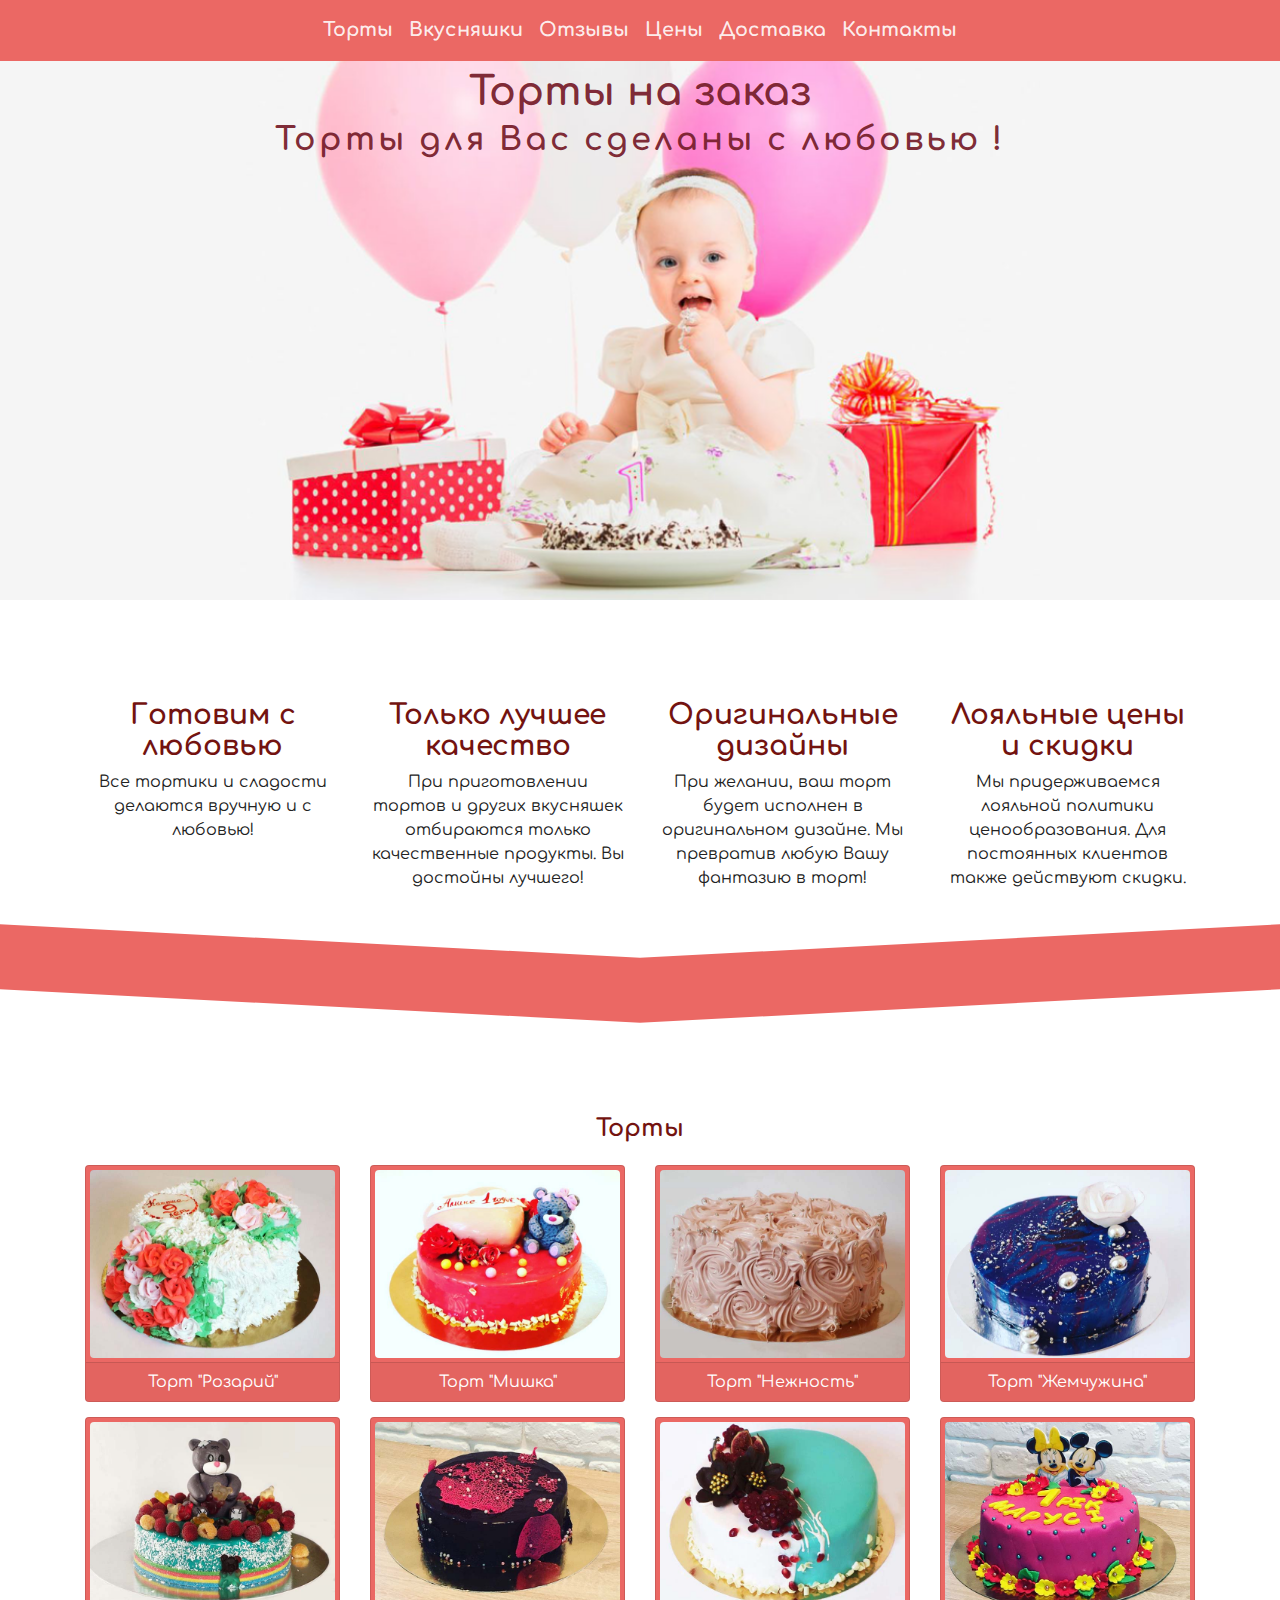
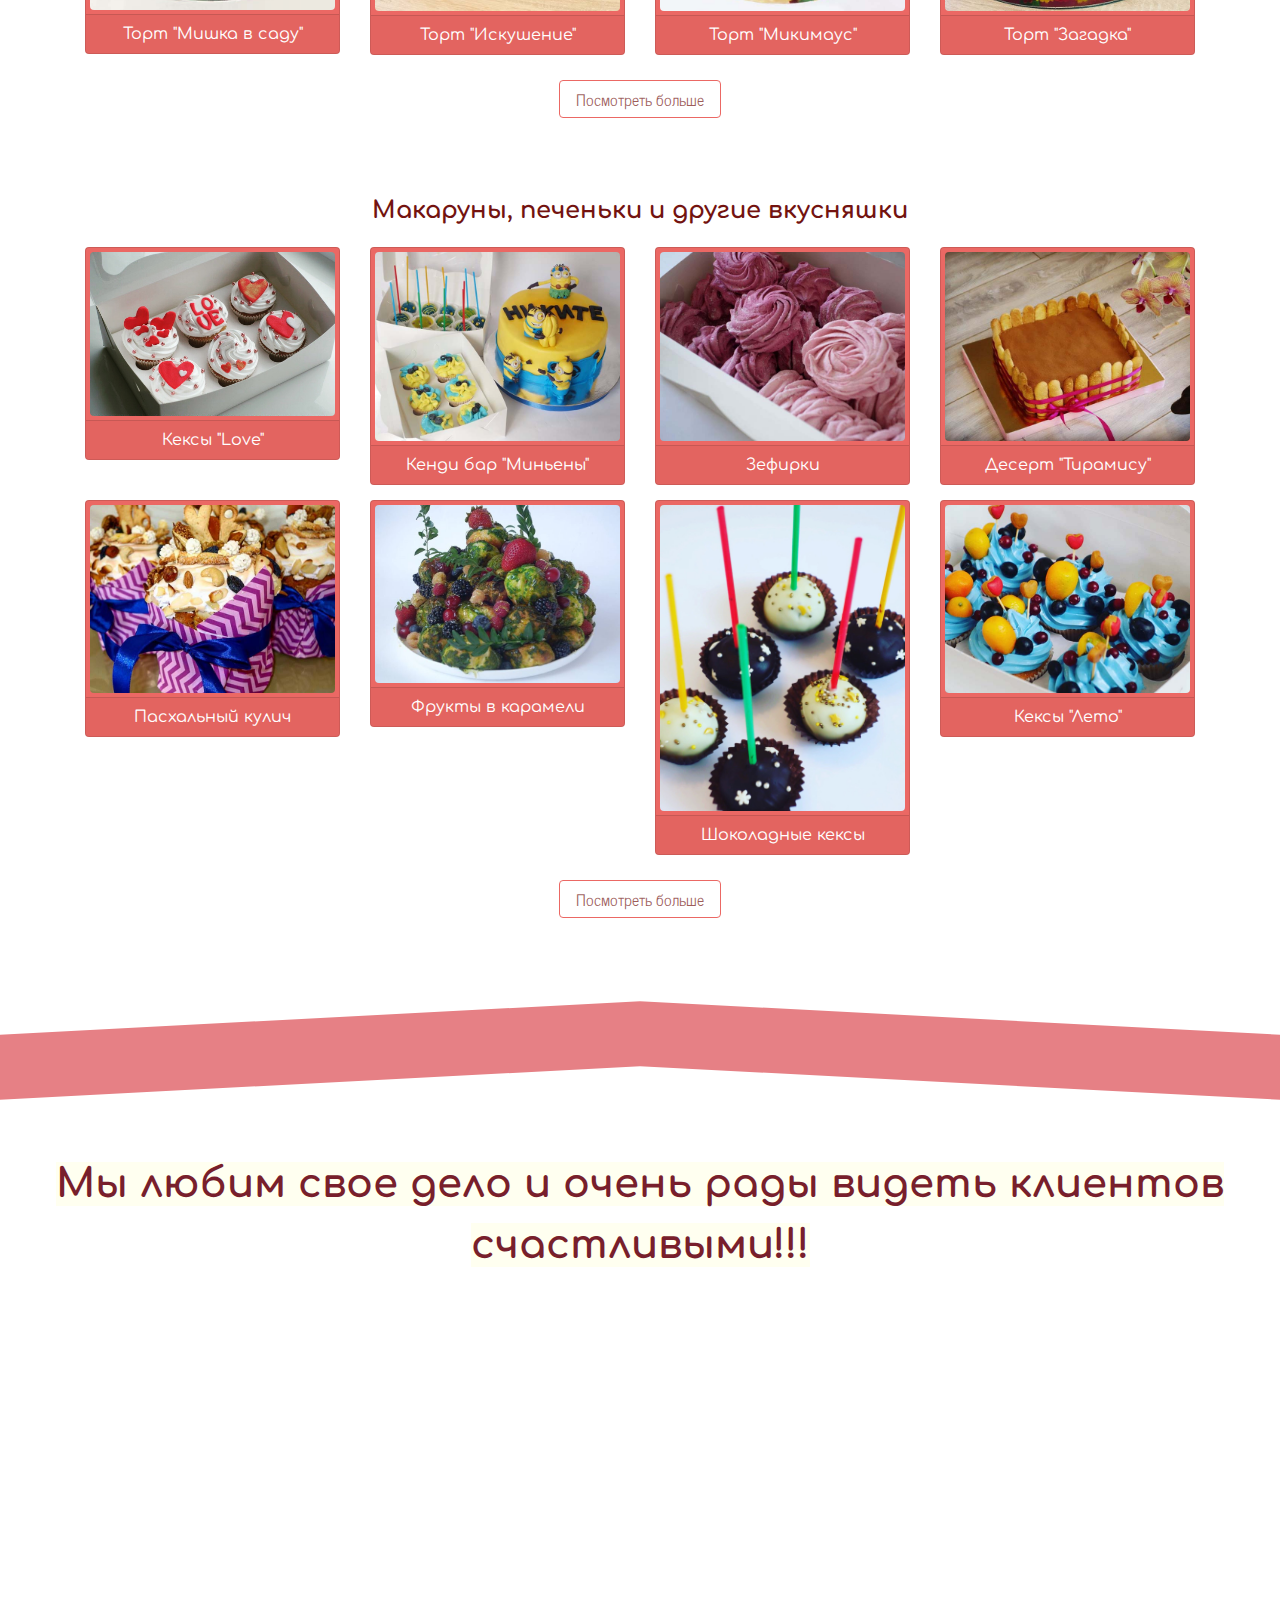
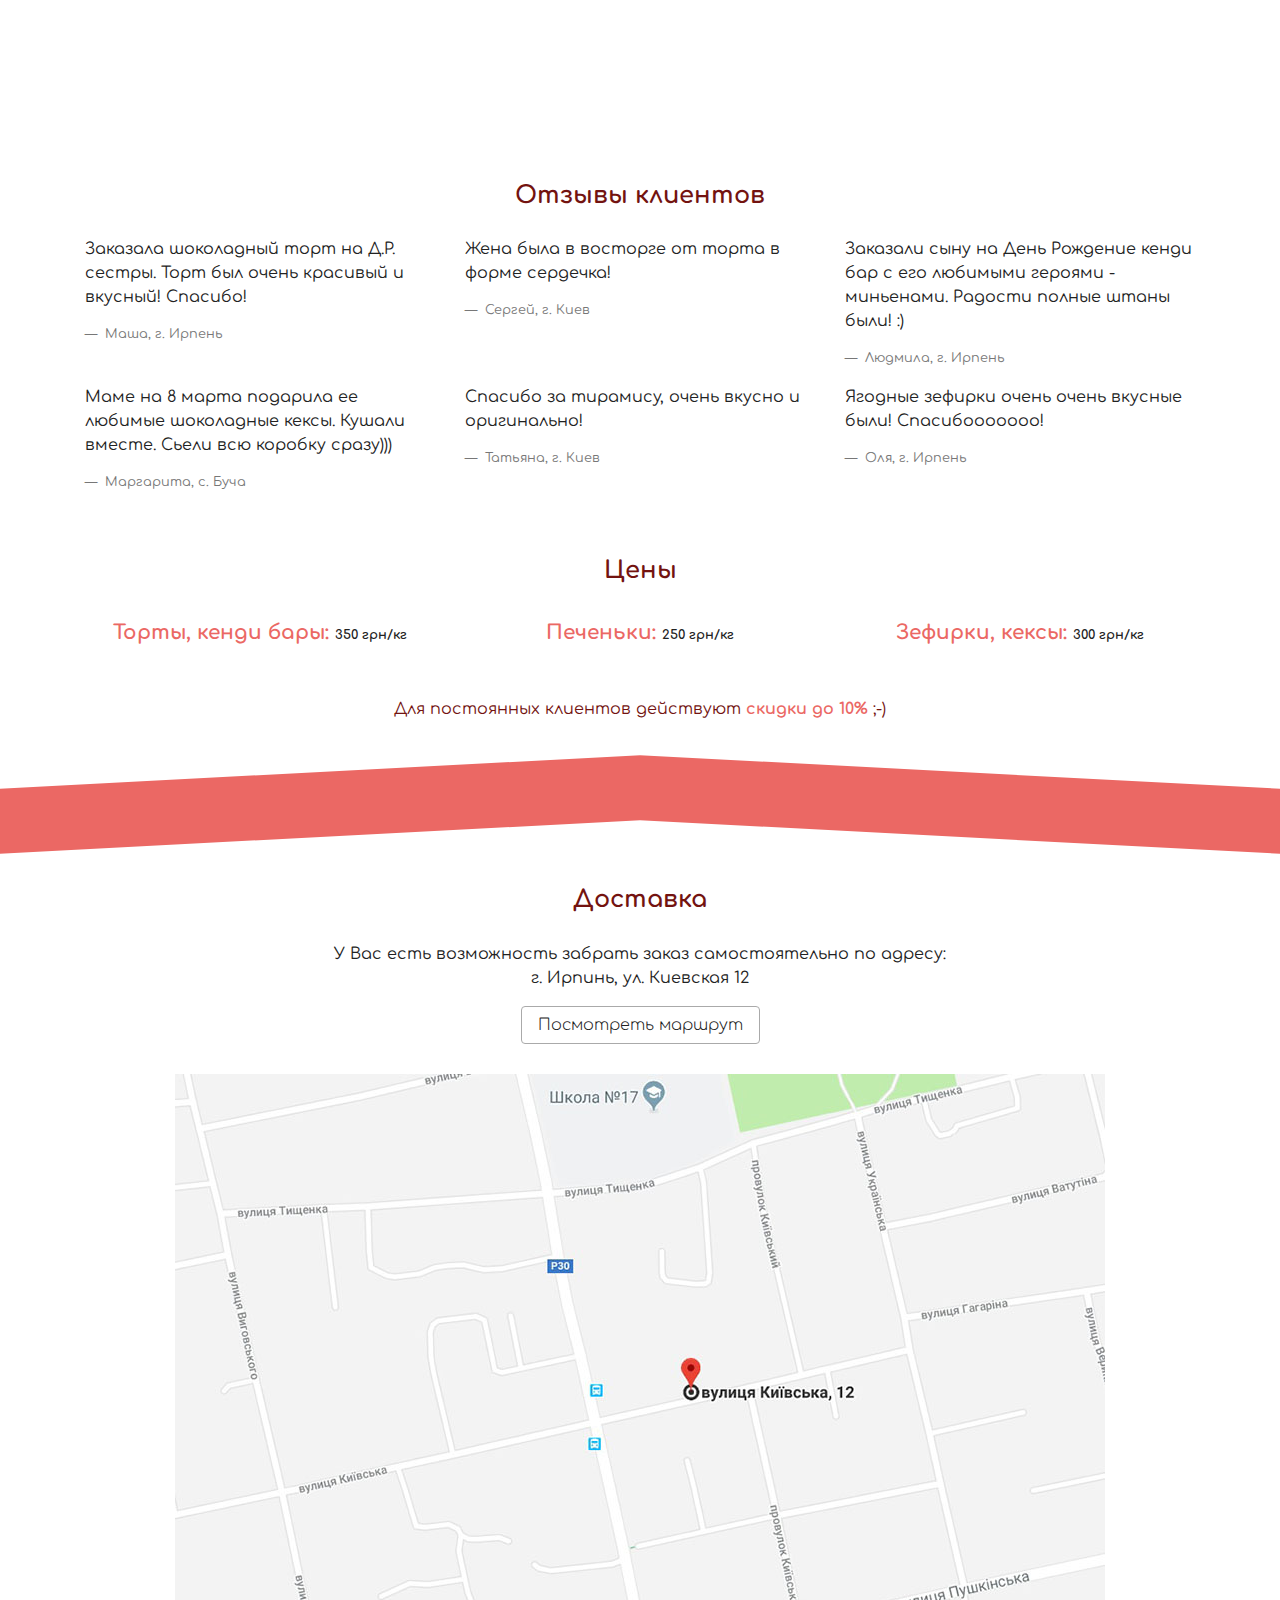
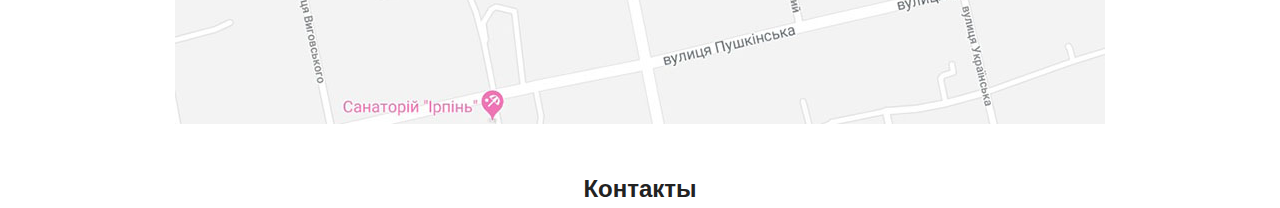
<file: index.html>
<!DOCTYPE html>
<html lang="en">
<head>
	<meta charset="UTF-8">
	<meta name="viewport" content="width=device-width, initial-scale=1, shrink-to-fit=no">

	<link rel="stylesheet" href="css/bootstrap.min.css">
	<link rel="stylesheet" href="https://use.fontawesome.com/releases/v5.4.2/css/all.css" integrity="sha384-/rXc/GQVaYpyDdyxK+ecHPVYJSN9bmVFBvjA/9eOB+pb3F2w2N6fc5qB9Ew5yIns" crossorigin="anonymous">
	<link rel="stylesheet" href="css/custom.css">	

	<title>Торты на заказ</title>
</head>
<body>
	<nav class="navbar navbar-expand-md bg-primary navbar-dark fixed-top justify-content-end" style="text-align:center">
		<button class="navbar-toggler" type="button" data-toggle="collapse" data-target="#menu">
			<span class="navbar-toggler-icon"></span>			
		</button>
		<div class="collapse navbar-collapse justify-content-center" id="menu">
			<ul class="navbar-nav">
				<li class="nav-item">
					<a href="#cakes" class="nav-link"">Торты</a>
				</li>
				<li class="nav-item">
					<a href="#sweets" class="nav-link">Вкусняшки</a>
				</li>
				<li class="nav-item">
					<a href="#" class="nav-link">Отзывы</a>
				</li>
				<li class="nav-item">
					<a href="#" class="nav-link">Цены</a>
				</li>
				<li class="nav-item">
					<a href="#" class="nav-link">Доставка</a>
				</li>
				<li class="nav-item">
					<a href="#" class="nav-link">Контакты</a>
				</li>
			</ul>
		</div>
	</nav>	
	
	<section id="hero">
		<div class="container-fluid">
			<div class="row">
				<div class="col-12">
					<h1>Торты на заказ</h1>
					<h2>Торты для Вас сделаны с любовью <i class="far fa-heart"></i>!</h2>
				</div>
			</div>
		</div>
	</section>

	<section id="features">
		<div class="container">
			<div class="row">
				<div class="col-lg-3 col-md-5 offset-lg-0 offset-md-1">
					<div class="feature-item">
						<i class="fas fa-heart"></i>
						<h3>Готовим с любовью</h3>
						<p>Все тортики и сладости делаются вручную и с любовью!</p>
						<div class="feature-item--decoration">
							<i class="fas fa-hand-holding-heart"></i>
							<i class="fab fa-gratipay"></i>
							<i class="fab fa-gratipay"></i>	
						</div>
					</div>	
				</div>
				<div class="col-lg-3 col-md-5">
					<div class="feature-item">
						<i class="fas fa-check-circle"></i>
						<h3>Только лучшее качество</h3>
						<p>При приготовлении тортов и других вкусняшек отбираются только качественные продукты. Вы достойны лучшего!</p>
					</div>	
				</div>
				<div class="col-lg-3 col-md-5 offset-lg-0 offset-md-1">
					<div class="feature-item">
						<i class="fas fa-star"></i>
						<h3>Оригинальные дизайны</h3>
						<p>При желании, ваш торт будет исполнен в оригинальном дизайне. Мы превратив любую Вашу фантазию в торт!</p>
					</div>	
				</div>
				<div class="col-lg-3 col-md-5">
					<div class="feature-item">
						<i class="fas fa-piggy-bank"></i>
						<h3>Лояльные цены и скидки</h3>
						<p>Мы придерживаемся лояльной политики ценообразования. Для постоянных клиентов также действуют скидки.</p>
					</div>	
				</div>
			</div>
		</div>

		<div class="container-fluid">
			<div class="row">
				<div class="col-12" id="chevron">					
				</div>
			</div>
		</div>
	</section>

	<section id="cakes">
		<div class="container">
			<div class="row">
					<div class="col-12">
						<h4 class="text-center">Торты</h4>	
					</div>
					<div class="col-lg-3 col-md-5 offset-lg-0 offset-md-1">
						<div class="card bg-primary text-white">
							<div class="card-body">
								<img src="img/cake1.jpg" class="img-fluid rounded" alt="Торт 'Розарий'" title="Торт 'Розарий'">	
							</div>
							<div class="card-footer">
								<p class="text-center">Торт "Розарий"</p>	
							</div>
						</div>	
					</div>
					<div class="col-lg-3 col-md-5">
						<div class="card bg-primary text-white">
							<div class="card-body">
								<img src="img/cake2.jpg" class="img-fluid rounded" alt="Торт 'Мишка'" title="Торт 'Мишка'">	
							</div>
							<div class="card-footer">
								<p class="text-center">Торт "Мишка"</p>	
							</div>
						</div>	
					</div>
					<div class="col-lg-3 col-md-5 offset-lg-0 offset-md-1">
						<div class="card bg-primary text-white">
							<div class="card-body">
								<img src="img/cake3.jpg" class="img-fluid rounded" alt="Торт 'Нежность'" title="Торт 'Нежность'">	
							</div>
							<div class="card-footer">
								<p class="text-center">Торт "Нежность"</p>	
							</div>
						</div>	
					</div>
					<div class="col-lg-3 col-md-5">
						<div class="card bg-primary text-white">
							<div class="card-body">
								<img src="img/cake4.jpg" class="img-fluid rounded" alt="Торт 'Жемчужина'" title="Торт 'Жемчужина'">	
							</div>
							<div class="card-footer">
								<p class="text-center">Торт "Жемчужина"</p>	
							</div>
						</div>	
					</div>
					<div class="col-lg-3 col-md-5 offset-lg-0 offset-md-1">
						<div class="card bg-primary text-white">
							<div class="card-body">
								<img src="img/cake5.jpg" class="img-fluid rounded" alt="Торт 'Мишка в саду'" title="Торт 'Мишка в саду'">	
							</div>
							<div class="card-footer">
								<p class="text-center">Торт "Мишка в саду"</p>	
							</div>
						</div>	
					</div>
					<div class="col-lg-3 col-md-5">
						<div class="card bg-primary text-white">
							<div class="card-body">
								<img src="img/cake6.jpg" class="img-fluid rounded" alt="Торт 'Искушение'" title="Торт 'Искушение'">	
							</div>
							<div class="card-footer">
								<p class="text-center">Торт "Искушение"</p>
							</div>
						</div>	
					</div>
					<div class="col-lg-3 col-md-5 offset-lg-0 offset-md-1">
						<div class="card bg-primary text-white">
							<div class="card-body">
								<img src="img/cake7.jpg" class="img-fluid rounded" alt="Торт 'Микимаус'" title="Торт 'Микимаус'">	
							</div>
							<div class="card-footer">
								<p class="text-center">Торт "Микимаус"</p>	
							</div>
						</div>	
					</div>
					<div class="col-lg-3 col-md-5">
						<div class="card bg-primary text-white">
							<div class="card-body">
								<img src="img/cake8.jpg" class="img-fluid rounded" alt="Торт 'Загадка'" title="Торт 'Загадка'">	
							</div>
							<div class="card-footer">
								<p class="text-center">Торт "Загадка"</p>	
							</div>
						</div>	
					</div>
			</div>
			<div class="row">
				<div class="col-12 text-center">
					<button type="button" id="button-showMoreCakes" class="btn btn-outline-primary" onclick="showMoreCakes()">Посмотреть больше</button>
				</div>
				<div id="additional-cakes">
					<div class="row">
						<div class="col-lg-3 col-md-5 offset-lg-0 offset-md-1">
							<div class="card bg-primary text-white">
								<div class="card-body">
									<img src="img/cake9.jpg" class="img-fluid rounded" alt="Торт 'С 8 Марта!'" title="Торт 'С 8 Марта!'">
								</div>
								<div class="card-footer">
									<p class="text-center">Торт "С 8 Марта!"</p>
								</div>
							</div>	
						</div>
						<div class="col-lg-3 col-md-5">
							<div class="card bg-primary text-white">
								<div class="card-body">
									<img src="img/cake10.jpg" class="img-fluid rounded" alt="Торт 'Шоколадный'" title="Торт 'Шоколадный'">
								</div>
								<div class="card-footer">
									<p class="text-center">Торт "Шоколадный"</p>	
								</div>
							</div>	
						</div>
						<div class="col-lg-3 col-md-5 offset-lg-0 offset-md-1">
							<div class="card bg-primary text-white">
								<div class="card-body">
									<img src="img/cake11.jpg" class="img-fluid rounded" alt="Торт 'Изысканость'" title="Торт 'Изысканость'">	
								</div>
								<div class="card-footer">
									<p class="text-center">Торт "Изысканость"</p>	
								</div>
							</div>	
						</div>
						<div class="col-lg-3 col-md-5">
							<div class="card bg-primary text-white">
								<div class="card-body">
									<img src="img/cake12.jpg" class="img-fluid rounded" alt="Торт 'Именной'" title="Торт 'Именной'">
								</div>
								<div class="card-footer">
									<p class="text-center">Торт "Именной"</p>
								</div>
							</div>	
						</div>	
					</div>
				</div>
			</div>
		</div>
	</section>

	<section id="sweets">
		<div class="container">
			<div class="row">
				<div class="col-12">
					<h4 class="text-center">Макаруны, печеньки и другие вкусняшки</h4>
				</div>
					<div class="col-lg-3 col-md-5 offset-lg-0 offset-md-1">
						<div class="card bg-primary text-white">
							<div class="card-body">
								<img src="img/sweet1.jpg" alt="Кексы 'Love'"class="img-fluid rounded" title="Кексы 'Love'">		
							</div>
							<div class="card-footer">
								<p class="text-center">Кексы "Love"</p>
							</div>	
						</div>	
					</div>
					<div class="col-lg-3 col-md-5">
						<div class="card bg-primary text-white">
							<div class="card-body">
								<img src="img/sweet2.jpg" alt="Кенди бар 'Веселые Миньены'"class="img-fluid rounded" title="Кенди бар 'Веселые Миньены'">		
							</div>
							<div class="card-footer">
								<p class="text-center">Кенди бар "Миньены"</p>
							</div>	
						</div>	
					</div>
					<div class="col-lg-3 col-md-5 offset-lg-0 offset-md-1">
						<div class="card bg-primary text-white">
							<div class="card-body">
								<img src="img/sweet3.jpg" alt="Зефирки"class="img-fluid rounded" title="Зефирки">
							</div>
							<div class="card-footer">
								<p class="text-center">Зефирки</p>
							</div>
						</div>	
					</div>
					<div class="col-lg-3 col-md-5">
						<div class="card bg-primary text-white">
							<div class="card-body">
								<img src="img/sweet4.jpg" alt="Десерт 'Тирамису'"class="img-fluid rounded" title="Десерт 'Тирамису'">
							</div>
							<div class="card-footer">
								<p class="text-center">Десерт "Тирамису"</p>
							</div>	
						</div>	
					</div>
					<div class="col-lg-3 col-md-5 offset-lg-0 offset-md-1">
						<div class="card bg-primary text-white">
							<div class="card-body">
								<img src="img/sweet5.jpg" alt="Пасхальный кулич"class="img-fluid rounded" title="Пасхальный кулич">		
							</div>
							<div class="card-footer">
								<p class="text-center">Пасхальный кулич</p>
							</div>	
						</div>	
					</div>
					<div class="col-lg-3 col-md-5">
						<div class="card bg-primary text-white">
							<div class="card-body">
								<img src="img/sweet6.jpg" alt="Фрукты в карамели"class="img-fluid rounded" title="Фрукты в карамели">
							</div>
							<div class="card-footer">
								<p class="text-center">Фрукты в карамели</p>
							</div>	
						</div>	
					</div>
					<div class="col-lg-3 col-md-5 offset-lg-0 offset-md-1">
						<div class="card bg-primary text-white">
							<div class="card-body">
								<img src="img/sweet7.jpg" alt="Шоколадные кексы"class="img-fluid rounded" title="Шоколадные кексы">
							</div>
							<div class="card-footer">
								<p class="text-center">Шоколадные кексы</p>
							</div>	
						</div>	
					</div>
					<div class="col-lg-3 col-md-5">
						<div class="card bg-primary text-white">
							<div class="card-body">
								<img src="img/sweet8.jpg" alt="Кексы 'Лето'"class="img-fluid rounded" title="Кексы 'Лето'">	
							</div>
							<div class="card-footer">
								<p class="text-center">Кексы "Лето"</p>
							</div>
						</div>
					</div>
			</div>
			<div class="row">
				<div class="col-12 text-center">
					<button type="button" id="button-showMoreSweets" class="btn btn-outline-primary" onclick="showMoreSweets()">Посмотреть больше</button>
				</div>
				<div id="additional-sweets">
					<div class="row">
						<div class="col-lg-3 col-md-5 offset-lg-0 offset-md-1">
						<div class="card bg-primary text-white">
							<div class="card-body">
								<img src="img/sweet9.jpg" alt="Кексы 'Ягодки'"class="img-fluid rounded" title="Кексы 'Ягодки'">		
							</div>
							<div class="card-footer">
								<p class="text-center">Кексы "Ягодки"</p>
							</div>	
						</div>	
					</div>
					<div class="col-lg-3 col-md-5">
						<div class="card bg-primary text-white">
							<div class="card-body">
								<img src="img/sweet10.jpg" alt="Яйцо Фаберже"class="img-fluid rounded" title="Яйцо Фаберже">		
							</div>
							<div class="card-footer">
								<p class="text-center">Яйцо Фаберже</p>
							</div>	
						</div>	
					</div>
					<div class="col-lg-3 col-md-5 offset-lg-0 offset-md-1">
						<div class="card bg-primary text-white">
							<div class="card-body">
								<img src="img/sweet11.jpg" alt="Печенье 'С 8 Марта'"class="img-fluid rounded" title="Печенье 'С 8 Марта'">
							</div>
							<div class="card-footer">
								<p class="text-center">Печенье "С 8 Марта"</p>
							</div>
						</div>	
					</div>
					<div class="col-lg-3 col-md-5">
						<div class="card bg-primary text-white">
							<div class="card-body">
								<img src="img/sweet12.jpg" alt="Кексы 'Бусинки'"class="img-fluid rounded" title="Кексы 'Бусинки'">
							</div>
							<div class="card-footer">
								<p class="text-center">Кексы "Бусинки"</p>
							</div>	
						</div>	
					</div>
					</div>
				</div>
			</div>
		</div>

		<div class="container-fluid">
			<div class="row">
				<div class="col-12" id="before-parallax"></div>
				<div class="col-12 parallax">
					<p class="text-center"><span>Мы любим свое дело и очень рады видеть клиентов счастливыми!!!</span></p>
				</div>
				<div class="col-12" id="after-parallax"></div>
			</div>
		</div>
	</section>	
	
	<section id="reviews">	
		<div class="container">		
			<div class="row">
				<div class="col-12">
					<h4 class="text-center">Отзывы клиентов</h4>
				</div>
				<div class="col-lg-4 col-md-5 offset-lg-0 offset-md-1">
					<blockquote class="blockquote">
						<p>Заказала шоколадный торт на Д.Р. сестры. Торт был очень красивый и вкусный! Спасибо!</p>
						<footer class="blockquote-footer">
						Маша, г. Ирпень	
						</footer>
					</blockquote>
				</div>
				<div class="col-lg-4 col-md-5">
					<blockquote class="blockquote">
						<p>Жена была в восторге от торта в форме сердечка!</p>
						<footer class="blockquote-footer">
						Сергей, г. Киев	
						</footer>
					</blockquote>
				</div>
				<div class="col-lg-4 col-md-5 offset-lg-0 offset-md-1">
					<blockquote class="blockquote">
						<p>Заказали сыну на День Рождение кенди бар с его любимыми героями - миньенами. Радости полные штаны были! :)</p>
						<footer class="blockquote-footer">
						Людмила, г. Ирпень	
						</footer>
					</blockquote>
				</div>
				<div class="col-lg-4 col-md-5">
					<blockquote class="blockquote">
						<p>Маме на 8 марта подарила ее любимые шоколадные кексы. Кушали вместе. Сьели всю коробку сразу)))</p>
						<footer class="blockquote-footer">
						Маргарита, с. Буча
						</footer>
					</blockquote>
				</div>
				<div class="col-lg-4 col-md-5 offset-lg-0 offset-md-1">
					<blockquote class="blockquote">
						<p>Спасибо за тирамису, очень вкусно и оригинально!</p>
						<footer class="blockquote-footer">
						Татьяна, г. Киев	
						</footer>
					</blockquote>
				</div>
				<div class="col-lg-4 col-md-5">
					<blockquote class="blockquote">
						<p>Ягодные зефирки очень очень вкусные были! Спасибооооооо!</p>
						<footer class="blockquote-footer">
						Оля, г. Ирпень	
						</footer>
					</blockquote>
				</div>
			</div>	
		</div>		
	</section>

	<section id="price">
		<div class="container">
			<div class="row">
				<div class="col-12">
					<h4 class="text-center">Цены</h4> 
				</div>
				<div class="col-lg-4 col-md-6">
					<h5>Торты, кенди бары: <span>350 грн/кг</span></h5>	
				</div>
				<div class="col-lg-4 col-md-6">
					<h5>Печеньки: <span>250 грн/кг</span></h5>	
				</div>
				<div class="col-lg-4 col-md-6 offset-lg-0 offset-md-3">
					<h5>Зефирки, кексы: <span>300 грн/кг</span></h5>	
				</div>
				<div class="col-8 offset-2">
					<p class="sale">
					  Для постоянных клиентов действуют <span><strong>скидки до 10%</strong></span> ;-)
					</p>
				</div>
			</div>
		</div>
		<div class="container-fluid">
			<div class="row">
				<div class="col-12" id="chevron-end">					
				</div>
			</div>
		</div>	
	</section>

	<section id="delivery">
		<div class="container">
			<div class="row">
				<div class="col-8 offset-2">
					<h4 class="text-center">Доставка</h4>
					<p>У Вас есть возможность забрать заказ самостоятельно по адресу:<br>
					г. Ирпинь, ул. Киевская 12</p>
				</div>
				<div class="col-12 text-center" id="way"> 
					<a href="https://www.google.com/maps/dir//%D0%B2%D1%83%D0%BB%D0%B8%D1%86%D1%8F+%D0%9A%D0%B8%D1%97%D0%B2%D1%81%D1%8C%D0%BA%D0%B0,+12,+%D0%86%D1%80%D0%BF%D1%96%D0%BD%D1%8C,+%D0%9A%D0%B8%D1%97%D0%B2%D1%81%D1%8C%D0%BA%D0%B0+%D0%BE%D0%B1%D0%BB.,+08200/@50.5143638,30.2278482,16z/data=!4m8!4m7!1m0!1m5!1m1!1s0x472b33da076a6245:0x7d6d7eaf4b78f78!2m2!1d30.2322256!2d50.5143639" class="btn btn-outline-secondary" role="button" target="_blank">Посмотреть маршрут</a>
				</div>
				<div class="col-12 text-center">
					<img src="img/map.jpg" alt="г. Ирпинь, ул. Киевская 12" title="г. Ирпинь" class="img-fluid">
				</div>
			</div>
		</div>
	</section>

	<footer id="contacts">
		<div class="container-fluid">
			<div class="row">
				<div class="col-12">
					<h4 class="text-center">Контакты</h4>
				</div>
			</div>
		</div>
	</footer>

	<script src="https://code.jquery.com/jquery-3.2.1.slim.min.js" integrity="sha384-KJ3o2DKtIkvYIK3UENzmM7KCkRr/rE9/Qpg6aAZGJwFDMVNA/GpGFF93hXpG5KkN" crossorigin="anonymous"></script>
	<script src="https://cdnjs.cloudflare.com/ajax/libs/popper.js/1.12.9/umd/popper.min.js" integrity="sha384-ApNbgh9B+Y1QKtv3Rn7W3mgPxhU9K/ScQsAP7hUibX39j7fakFPskvXusvfa0b4Q" crossorigin="anonymous"></script>
	<script src="js/bootstrap.min.js"></script>
	<script src="js/custom.js"></script>
</body>
</html>
</file>
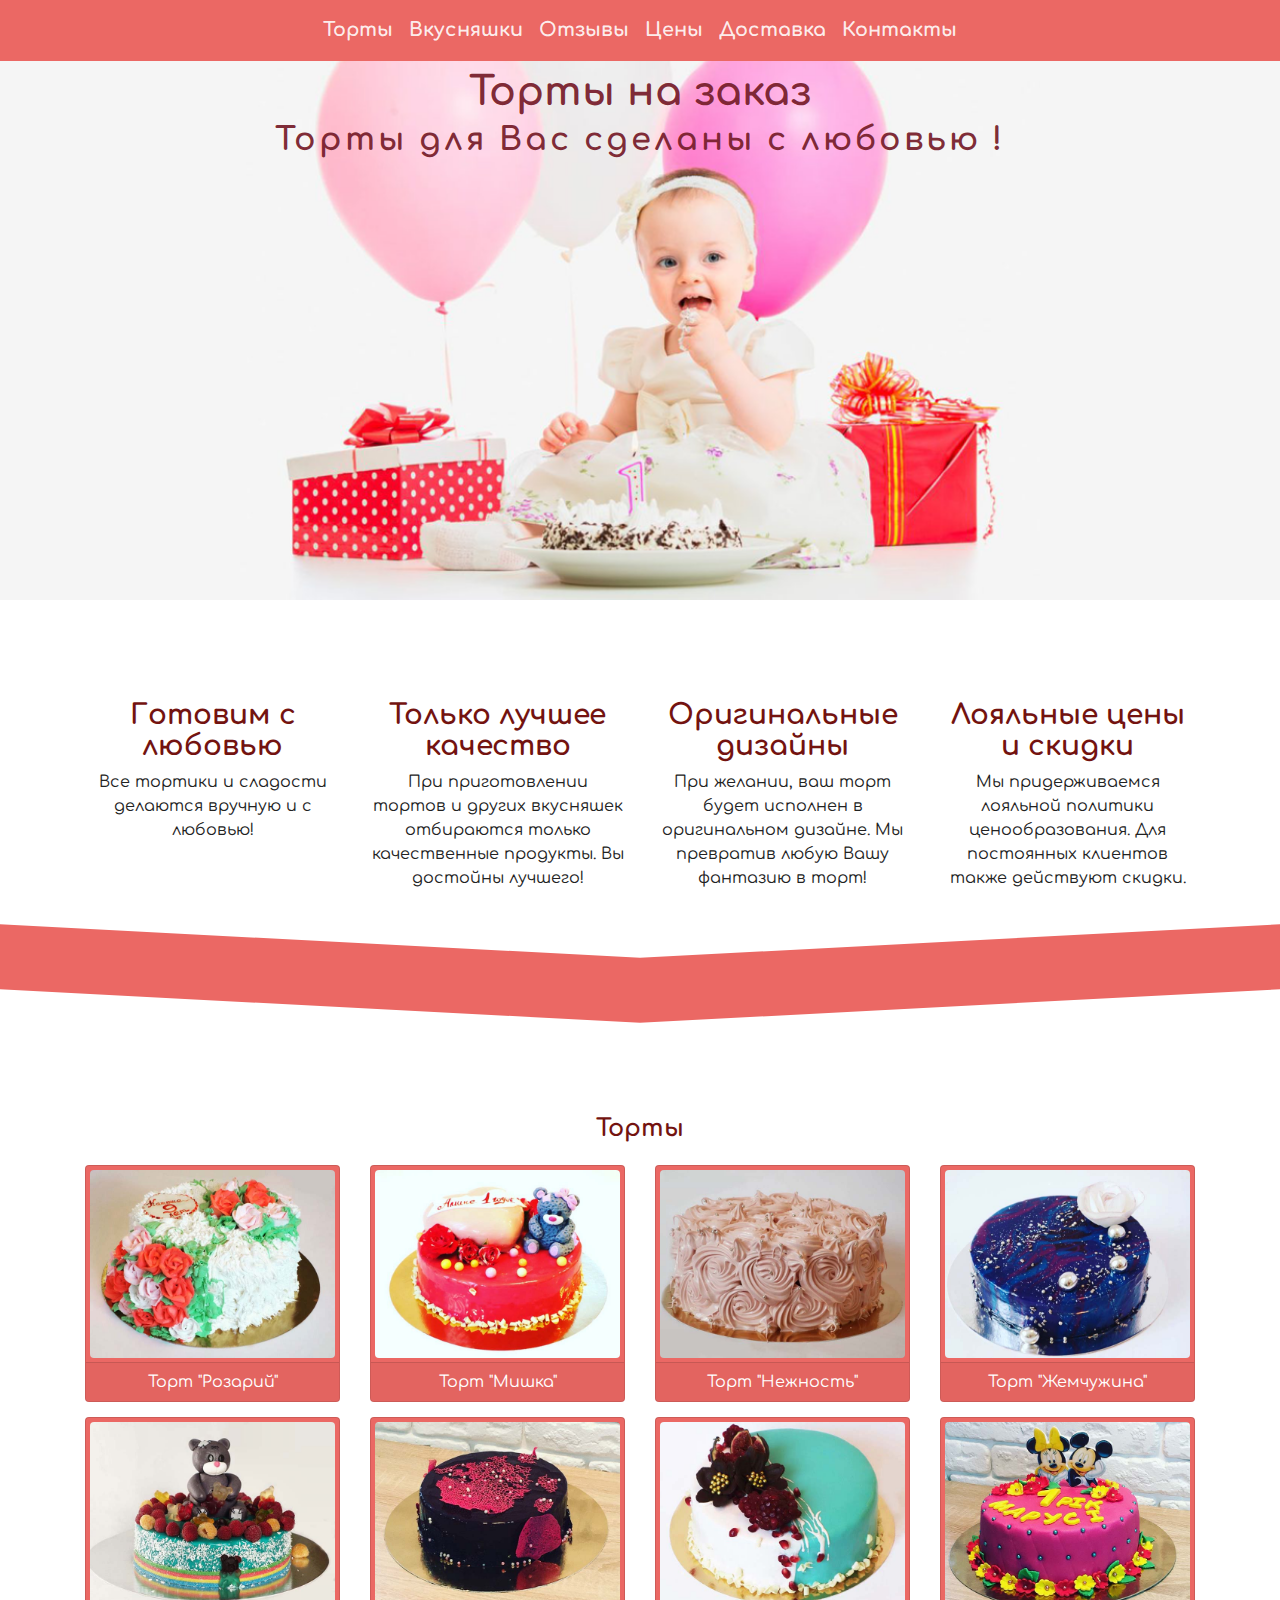
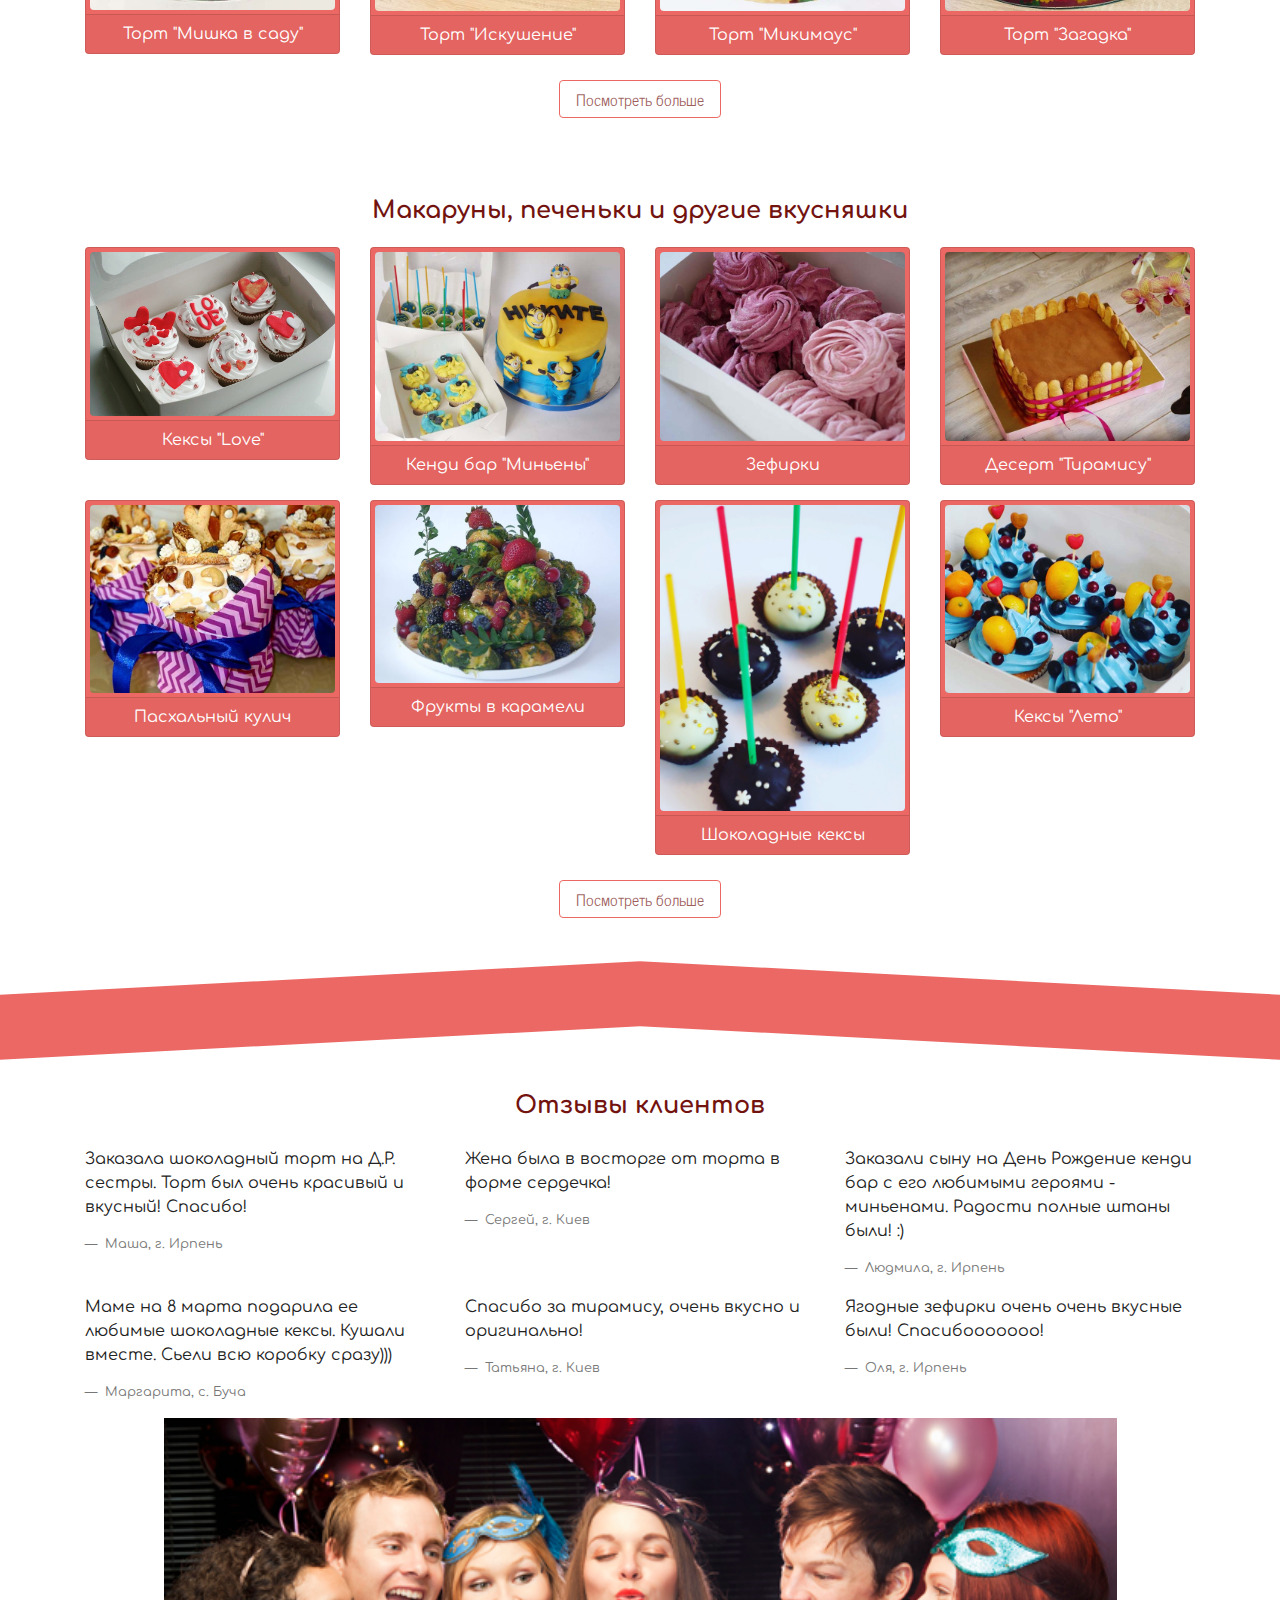
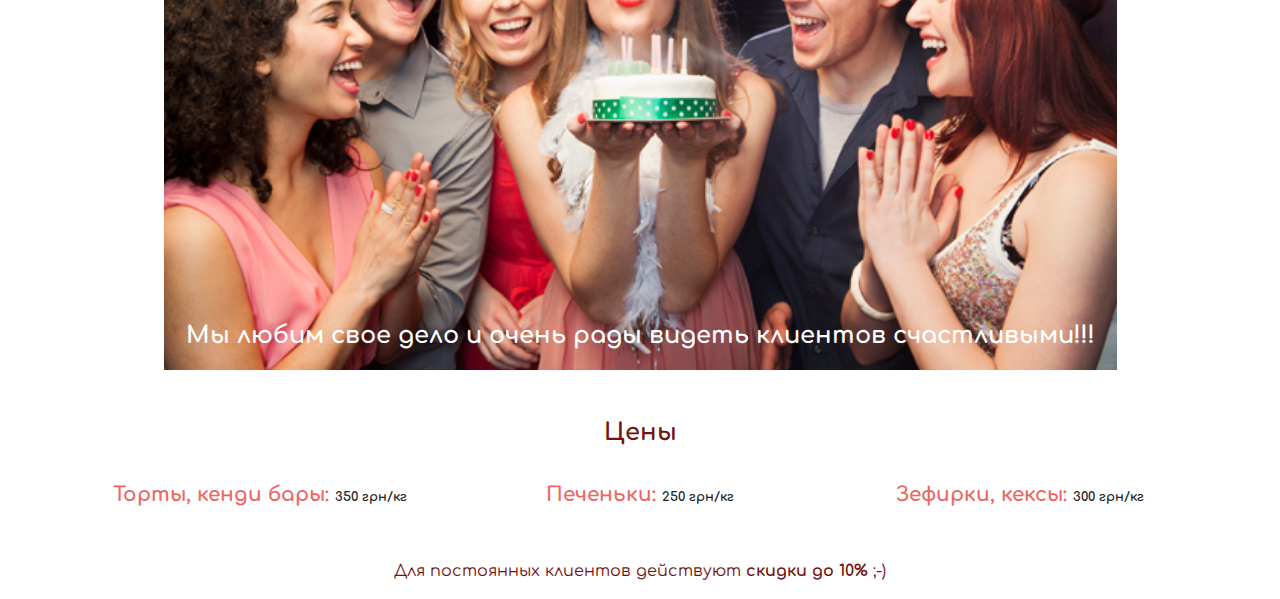
<file: index_origin.html>
<!DOCTYPE html>
<html lang="en">
<head>
	<meta charset="UTF-8">
	<meta name="viewport" content="width=device-width, initial-scale=1, shrink-to-fit=no">

	<link rel="stylesheet" href="css/bootstrap.min.css">
	<link rel="stylesheet" href="https://use.fontawesome.com/releases/v5.4.2/css/all.css" integrity="sha384-/rXc/GQVaYpyDdyxK+ecHPVYJSN9bmVFBvjA/9eOB+pb3F2w2N6fc5qB9Ew5yIns" crossorigin="anonymous">
	<link rel="stylesheet" href="css/custom.css">	

	<title>Торты на заказ</title>
</head>
<body>
	<nav class="navbar navbar-expand-md bg-primary navbar-dark fixed-top justify-content-end" style="text-align:center">
		<button class="navbar-toggler" type="button" data-toggle="collapse" data-target="#menu">
			<span class="navbar-toggler-icon"></span>			
		</button>
		<div class="collapse navbar-collapse justify-content-center" id="menu">
			<ul class="navbar-nav">
				<li class="nav-item">
					<a href="#cakes" class="nav-link"">Торты</a>
				</li>
				<li class="nav-item">
					<a href="#sweets" class="nav-link">Вкусняшки</a>
				</li>
				<li class="nav-item">
					<a href="#" class="nav-link">Отзывы</a>
				</li>
				<li class="nav-item">
					<a href="#" class="nav-link">Цены</a>
				</li>
				<li class="nav-item">
					<a href="#" class="nav-link">Доставка</a>
				</li>
				<li class="nav-item">
					<a href="#" class="nav-link">Контакты</a>
				</li>
			</ul>
		</div>
	</nav>	
	
	<section id="hero">
		<div class="container-fluid">
			<div class="row">
				<div class="col-12">
					<h1>Торты на заказ</h1>
					<h2>Торты для Вас сделаны с любовью <i class="far fa-heart"></i>!</h2>
				</div>
			</div>
		</div>
	</section>

	<section id="features">
		<div class="container">
			<div class="row">
				<div class="col-lg-3 col-md-5 offset-lg-0 offset-md-1">
					<div class="feature-item">
						<i class="fas fa-heart"></i>
						<h3>Готовим с любовью</h3>
						<p>Все тортики и сладости делаются вручную и с любовью!</p>
						<div class="feature-item--decoration">
							<i class="fas fa-hand-holding-heart"></i>
							<i class="fab fa-gratipay"></i>
							<i class="fab fa-gratipay"></i>	
						</div>
					</div>	
				</div>
				<div class="col-lg-3 col-md-5">
					<div class="feature-item">
						<i class="fas fa-check-circle"></i>
						<h3>Только лучшее качество</h3>
						<p>При приготовлении тортов и других вкусняшек отбираются только качественные продукты. Вы достойны лучшего!</p>
					</div>	
				</div>
				<div class="col-lg-3 col-md-5 offset-lg-0 offset-md-1">
					<div class="feature-item">
						<i class="fas fa-star"></i>
						<h3>Оригинальные дизайны</h3>
						<p>При желании, ваш торт будет исполнен в оригинальном дизайне. Мы превратив любую Вашу фантазию в торт!</p>
					</div>	
				</div>
				<div class="col-lg-3 col-md-5">
					<div class="feature-item">
						<i class="fas fa-piggy-bank"></i>
						<h3>Лояльные цены и скидки</h3>
						<p>Мы придерживаемся лояльной политики ценообразования. Для постоянных клиентов также действуют скидки.</p>
					</div>	
				</div>
			</div>
		</div>

		<div class="container-fluid">
			<div class="row">
				<div class="col-12" id="chevron">					
				</div>
			</div>
		</div>
	</section>

	<section id="cakes">
		<div class="container">
			<div class="row">
					<div class="col-12">
						<h4 class="text-center">Торты</h4>	
					</div>
					<div class="col-lg-3 col-md-5 offset-lg-0 offset-md-1">
						<div class="card bg-primary text-white">
							<div class="card-body">
								<img src="img/cake1.jpg" class="img-fluid rounded" alt="Торт 'Розарий'" title="Торт 'Розарий'">	
							</div>
							<div class="card-footer">
								<p class="text-center">Торт "Розарий"</p>	
							</div>
						</div>	
					</div>
					<div class="col-lg-3 col-md-5">
						<div class="card bg-primary text-white">
							<div class="card-body">
								<img src="img/cake2.jpg" class="img-fluid rounded" alt="Торт 'Мишка'" title="Торт 'Мишка'">	
							</div>
							<div class="card-footer">
								<p class="text-center">Торт "Мишка"</p>	
							</div>
						</div>	
					</div>
					<div class="col-lg-3 col-md-5 offset-lg-0 offset-md-1">
						<div class="card bg-primary text-white">
							<div class="card-body">
								<img src="img/cake3.jpg" class="img-fluid rounded" alt="Торт 'Нежность'" title="Торт 'Нежность'">	
							</div>
							<div class="card-footer">
								<p class="text-center">Торт "Нежность"</p>	
							</div>
						</div>	
					</div>
					<div class="col-lg-3 col-md-5">
						<div class="card bg-primary text-white">
							<div class="card-body">
								<img src="img/cake4.jpg" class="img-fluid rounded" alt="Торт 'Жемчужина'" title="Торт 'Жемчужина'">	
							</div>
							<div class="card-footer">
								<p class="text-center">Торт "Жемчужина"</p>	
							</div>
						</div>	
					</div>
					<div class="col-lg-3 col-md-5 offset-lg-0 offset-md-1">
						<div class="card bg-primary text-white">
							<div class="card-body">
								<img src="img/cake5.jpg" class="img-fluid rounded" alt="Торт 'Мишка в саду'" title="Торт 'Мишка в саду'">	
							</div>
							<div class="card-footer">
								<p class="text-center">Торт "Мишка в саду"</p>	
							</div>
						</div>	
					</div>
					<div class="col-lg-3 col-md-5">
						<div class="card bg-primary text-white">
							<div class="card-body">
								<img src="img/cake6.jpg" class="img-fluid rounded" alt="Торт 'Искушение'" title="Торт 'Искушение'">	
							</div>
							<div class="card-footer">
								<p class="text-center">Торт "Искушение"</p>
							</div>
						</div>	
					</div>
					<div class="col-lg-3 col-md-5 offset-lg-0 offset-md-1">
						<div class="card bg-primary text-white">
							<div class="card-body">
								<img src="img/cake7.jpg" class="img-fluid rounded" alt="Торт 'Микимаус'" title="Торт 'Микимаус'">	
							</div>
							<div class="card-footer">
								<p class="text-center">Торт "Микимаус"</p>	
							</div>
						</div>	
					</div>
					<div class="col-lg-3 col-md-5">
						<div class="card bg-primary text-white">
							<div class="card-body">
								<img src="img/cake8.jpg" class="img-fluid rounded" alt="Торт 'Загадка'" title="Торт 'Загадка'">	
							</div>
							<div class="card-footer">
								<p class="text-center">Торт "Загадка"</p>	
							</div>
						</div>	
					</div>
			</div>
			<div class="row">
				<div class="col-12 text-center">
					<button type="button" id="button-showMoreCakes" class="btn btn-outline-primary" onclick="showMoreCakes()">Посмотреть больше</button>
				</div>
				<div id="additional-cakes">
					<div class="row">
						<div class="col-lg-3 col-md-5 offset-lg-0 offset-md-1">
							<div class="card bg-primary text-white">
								<div class="card-body">
									<img src="img/cake9.jpg" class="img-fluid rounded" alt="Торт 'С 8 Марта!'" title="Торт 'С 8 Марта!'">
								</div>
								<div class="card-footer">
									<p class="text-center">Торт "С 8 Марта!"</p>
								</div>
							</div>	
						</div>
						<div class="col-lg-3 col-md-5">
							<div class="card bg-primary text-white">
								<div class="card-body">
									<img src="img/cake10.jpg" class="img-fluid rounded" alt="Торт 'Шоколадный'" title="Торт 'Шоколадный'">
								</div>
								<div class="card-footer">
									<p class="text-center">Торт "Шоколадный"</p>	
								</div>
							</div>	
						</div>
						<div class="col-lg-3 col-md-5 offset-lg-0 offset-md-1">
							<div class="card bg-primary text-white">
								<div class="card-body">
									<img src="img/cake11.jpg" class="img-fluid rounded" alt="Торт 'Изысканость'" title="Торт 'Изысканость'">	
								</div>
								<div class="card-footer">
									<p class="text-center">Торт "Изысканость"</p>	
								</div>
							</div>	
						</div>
						<div class="col-lg-3 col-md-5">
							<div class="card bg-primary text-white">
								<div class="card-body">
									<img src="img/cake12.jpg" class="img-fluid rounded" alt="Торт 'Именной'" title="Торт 'Именной'">
								</div>
								<div class="card-footer">
									<p class="text-center">Торт "Именной"</p>
								</div>
							</div>	
						</div>	
					</div>
				</div>
			</div>
		</div>
	</section>

	<section id="sweets">
		<div class="container">
			<div class="row">
				<div class="col-12">
					<h4 class="text-center">Макаруны, печеньки и другие вкусняшки</h4>
				</div>
					<div class="col-lg-3 col-md-5 offset-lg-0 offset-md-1">
						<div class="card bg-primary text-white">
							<div class="card-body">
								<img src="img/sweet1.jpg" alt="Кексы 'Love'"class="img-fluid rounded" title="Кексы 'Love'">		
							</div>
							<div class="card-footer">
								<p class="text-center">Кексы "Love"</p>
							</div>	
						</div>	
					</div>
					<div class="col-lg-3 col-md-5">
						<div class="card bg-primary text-white">
							<div class="card-body">
								<img src="img/sweet2.jpg" alt="Кенди бар 'Веселые Миньены'"class="img-fluid rounded" title="Кенди бар 'Веселые Миньены'">		
							</div>
							<div class="card-footer">
								<p class="text-center">Кенди бар "Миньены"</p>
							</div>	
						</div>	
					</div>
					<div class="col-lg-3 col-md-5 offset-lg-0 offset-md-1">
						<div class="card bg-primary text-white">
							<div class="card-body">
								<img src="img/sweet3.jpg" alt="Зефирки"class="img-fluid rounded" title="Зефирки">
							</div>
							<div class="card-footer">
								<p class="text-center">Зефирки</p>
							</div>
						</div>	
					</div>
					<div class="col-lg-3 col-md-5">
						<div class="card bg-primary text-white">
							<div class="card-body">
								<img src="img/sweet4.jpg" alt="Десерт 'Тирамису'"class="img-fluid rounded" title="Десерт 'Тирамису'">
							</div>
							<div class="card-footer">
								<p class="text-center">Десерт "Тирамису"</p>
							</div>	
						</div>	
					</div>
					<div class="col-lg-3 col-md-5 offset-lg-0 offset-md-1">
						<div class="card bg-primary text-white">
							<div class="card-body">
								<img src="img/sweet5.jpg" alt="Пасхальный кулич"class="img-fluid rounded" title="Пасхальный кулич">		
							</div>
							<div class="card-footer">
								<p class="text-center">Пасхальный кулич</p>
							</div>	
						</div>	
					</div>
					<div class="col-lg-3 col-md-5">
						<div class="card bg-primary text-white">
							<div class="card-body">
								<img src="img/sweet6.jpg" alt="Фрукты в карамели"class="img-fluid rounded" title="Фрукты в карамели">
							</div>
							<div class="card-footer">
								<p class="text-center">Фрукты в карамели</p>
							</div>	
						</div>	
					</div>
					<div class="col-lg-3 col-md-5 offset-lg-0 offset-md-1">
						<div class="card bg-primary text-white">
							<div class="card-body">
								<img src="img/sweet7.jpg" alt="Шоколадные кексы"class="img-fluid rounded" title="Шоколадные кексы">
							</div>
							<div class="card-footer">
								<p class="text-center">Шоколадные кексы</p>
							</div>	
						</div>	
					</div>
					<div class="col-lg-3 col-md-5">
						<div class="card bg-primary text-white">
							<div class="card-body">
								<img src="img/sweet8.jpg" alt="Кексы 'Лето'"class="img-fluid rounded" title="Кексы 'Лето'">	
							</div>
							<div class="card-footer">
								<p class="text-center">Кексы "Лето"</p>
							</div>
						</div>
					</div>
			</div>
			<div class="row">
				<div class="col-12 text-center">
					<button type="button" id="button-showMoreSweets" class="btn btn-outline-primary" onclick="showMoreSweets()">Посмотреть больше</button>
				</div>
				<div id="additional-sweets">
					<div class="row">
						<div class="col-lg-3 col-md-5 offset-lg-0 offset-md-1">
						<div class="card bg-primary text-white">
							<div class="card-body">
								<img src="img/sweet9.jpg" alt="Кексы 'Ягодки'"class="img-fluid rounded" title="Кексы 'Ягодки'">		
							</div>
							<div class="card-footer">
								<p class="text-center">Кексы "Ягодки"</p>
							</div>	
						</div>	
					</div>
					<div class="col-lg-3 col-md-5">
						<div class="card bg-primary text-white">
							<div class="card-body">
								<img src="img/sweet10.jpg" alt="Яйцо Фаберже"class="img-fluid rounded" title="Яйцо Фаберже">		
							</div>
							<div class="card-footer">
								<p class="text-center">Яйцо Фаберже</p>
							</div>	
						</div>	
					</div>
					<div class="col-lg-3 col-md-5 offset-lg-0 offset-md-1">
						<div class="card bg-primary text-white">
							<div class="card-body">
								<img src="img/sweet11.jpg" alt="Печенье 'С 8 Марта'"class="img-fluid rounded" title="Печенье 'С 8 Марта'">
							</div>
							<div class="card-footer">
								<p class="text-center">Печенье "С 8 Марта"</p>
							</div>
						</div>	
					</div>
					<div class="col-lg-3 col-md-5">
						<div class="card bg-primary text-white">
							<div class="card-body">
								<img src="img/sweet12.jpg" alt="Кексы 'Бусинки'"class="img-fluid rounded" title="Кексы 'Бусинки'">
							</div>
							<div class="card-footer">
								<p class="text-center">Кексы "Бусинки"</p>
							</div>	
						</div>	
					</div>
					</div>
				</div>
			</div>
		</div>
		<div class="container-fluid">
			<div class="row">
					<div class="col-12" id="chevron-end">
					</div>
			</div>
		</div>
	</section>	
	<section id="reviews">	
		<div class="container">		
			<div class="row">
				<div class="col-12">
					<h4 class="text-center">Отзывы клиентов</h4>
				</div>
				<div class="col-lg-4 col-md-5 offset-lg-0 offset-md-1">
					<blockquote class="blockquote">
						<p>Заказала шоколадный торт на Д.Р. сестры. Торт был очень красивый и вкусный! Спасибо!</p>
						<footer class="blockquote-footer">
						Маша, г. Ирпень	
						</footer>
					</blockquote>
				</div>
				<div class="col-lg-4 col-md-5">
					<blockquote class="blockquote">
						<p>Жена была в восторге от торта в форме сердечка!</p>
						<footer class="blockquote-footer">
						Сергей, г. Киев	
						</footer>
					</blockquote>
				</div>
				<div class="col-lg-4 col-md-5 offset-lg-0 offset-md-1">
					<blockquote class="blockquote">
						<p>Заказали сыну на День Рождение кенди бар с его любимыми героями - миньенами. Радости полные штаны были! :)</p>
						<footer class="blockquote-footer">
						Людмила, г. Ирпень	
						</footer>
					</blockquote>
				</div>
				<div class="col-lg-4 col-md-5">
					<blockquote class="blockquote">
						<p>Маме на 8 марта подарила ее любимые шоколадные кексы. Кушали вместе. Сьели всю коробку сразу)))</p>
						<footer class="blockquote-footer">
						Маргарита, с. Буча
						</footer>
					</blockquote>
				</div>
				<div class="col-lg-4 col-md-5 offset-lg-0 offset-md-1">
					<blockquote class="blockquote">
						<p>Спасибо за тирамису, очень вкусно и оригинально!</p>
						<footer class="blockquote-footer">
						Татьяна, г. Киев	
						</footer>
					</blockquote>
				</div>
				<div class="col-lg-4 col-md-5">
					<blockquote class="blockquote">
						<p>Ягодные зефирки очень очень вкусные были! Спасибооооооо!</p>
						<footer class="blockquote-footer">
						Оля, г. Ирпень	
						</footer>
					</blockquote>
				</div>
			</div>	
		</div>			
	</section>

	<section id="postReviews">
			<div class="container">
				<div class="row">
					<div class="col-12">
						<p>Мы любим свое дело и очень рады видеть клиентов счастливыми!!!</p>
					</div>
				</div>
			</div>	
	</section>


	<section id="price">
		<div class="container">
			<div class="row">
				<div class="col-12">
					<h4 class="text-center">Цены</h4> 
				</div>
				<div class="col-lg-4 col-md-6">
					<h5>Торты, кенди бары: <span>350 грн/кг</span></h5>	
				</div>
				<div class="col-lg-4 col-md-6">
					<h5>Печеньки: <span>250 грн/кг</span></h5>	
				</div>
				<div class="col-lg-4 col-md-6 offset-lg-0 offset-md-3">
					<h5>Зефирки, кексы: <span>300 грн/кг</span></h5>	
				</div>
				<div class="col-8 offset-2">
					<p class="sale">
					  Для постоянных клиентов действуют <strong>скидки до 10%</strong> ;-)
					</p>
				</div>
			</div>
		</div>
	</section>

	<script src="https://code.jquery.com/jquery-3.2.1.slim.min.js" integrity="sha384-KJ3o2DKtIkvYIK3UENzmM7KCkRr/rE9/Qpg6aAZGJwFDMVNA/GpGFF93hXpG5KkN" crossorigin="anonymous"></script>
	<script src="https://cdnjs.cloudflare.com/ajax/libs/popper.js/1.12.9/umd/popper.min.js" integrity="sha384-ApNbgh9B+Y1QKtv3Rn7W3mgPxhU9K/ScQsAP7hUibX39j7fakFPskvXusvfa0b4Q" crossorigin="anonymous"></script>
	<script src="js/bootstrap.min.js"></script>
	<script src="js/custom.js"></script>
</body>
</html>
</file>
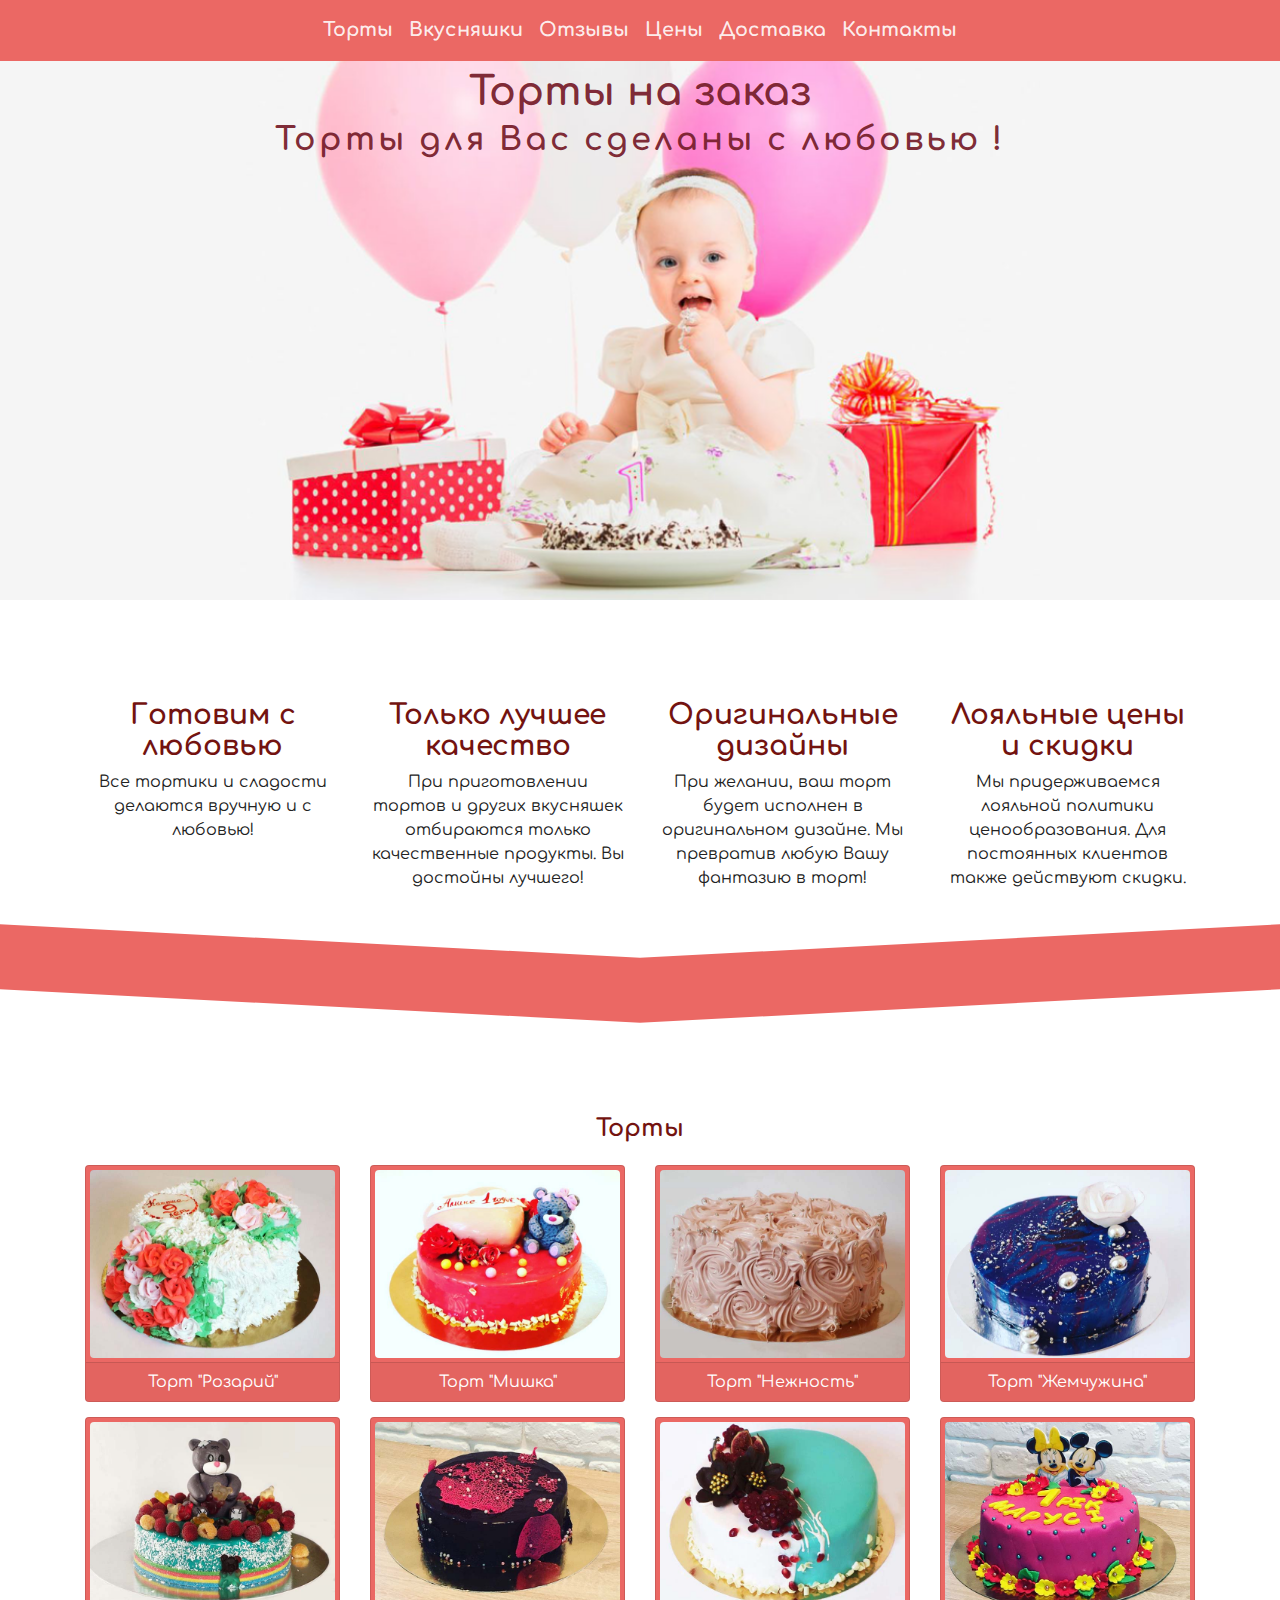
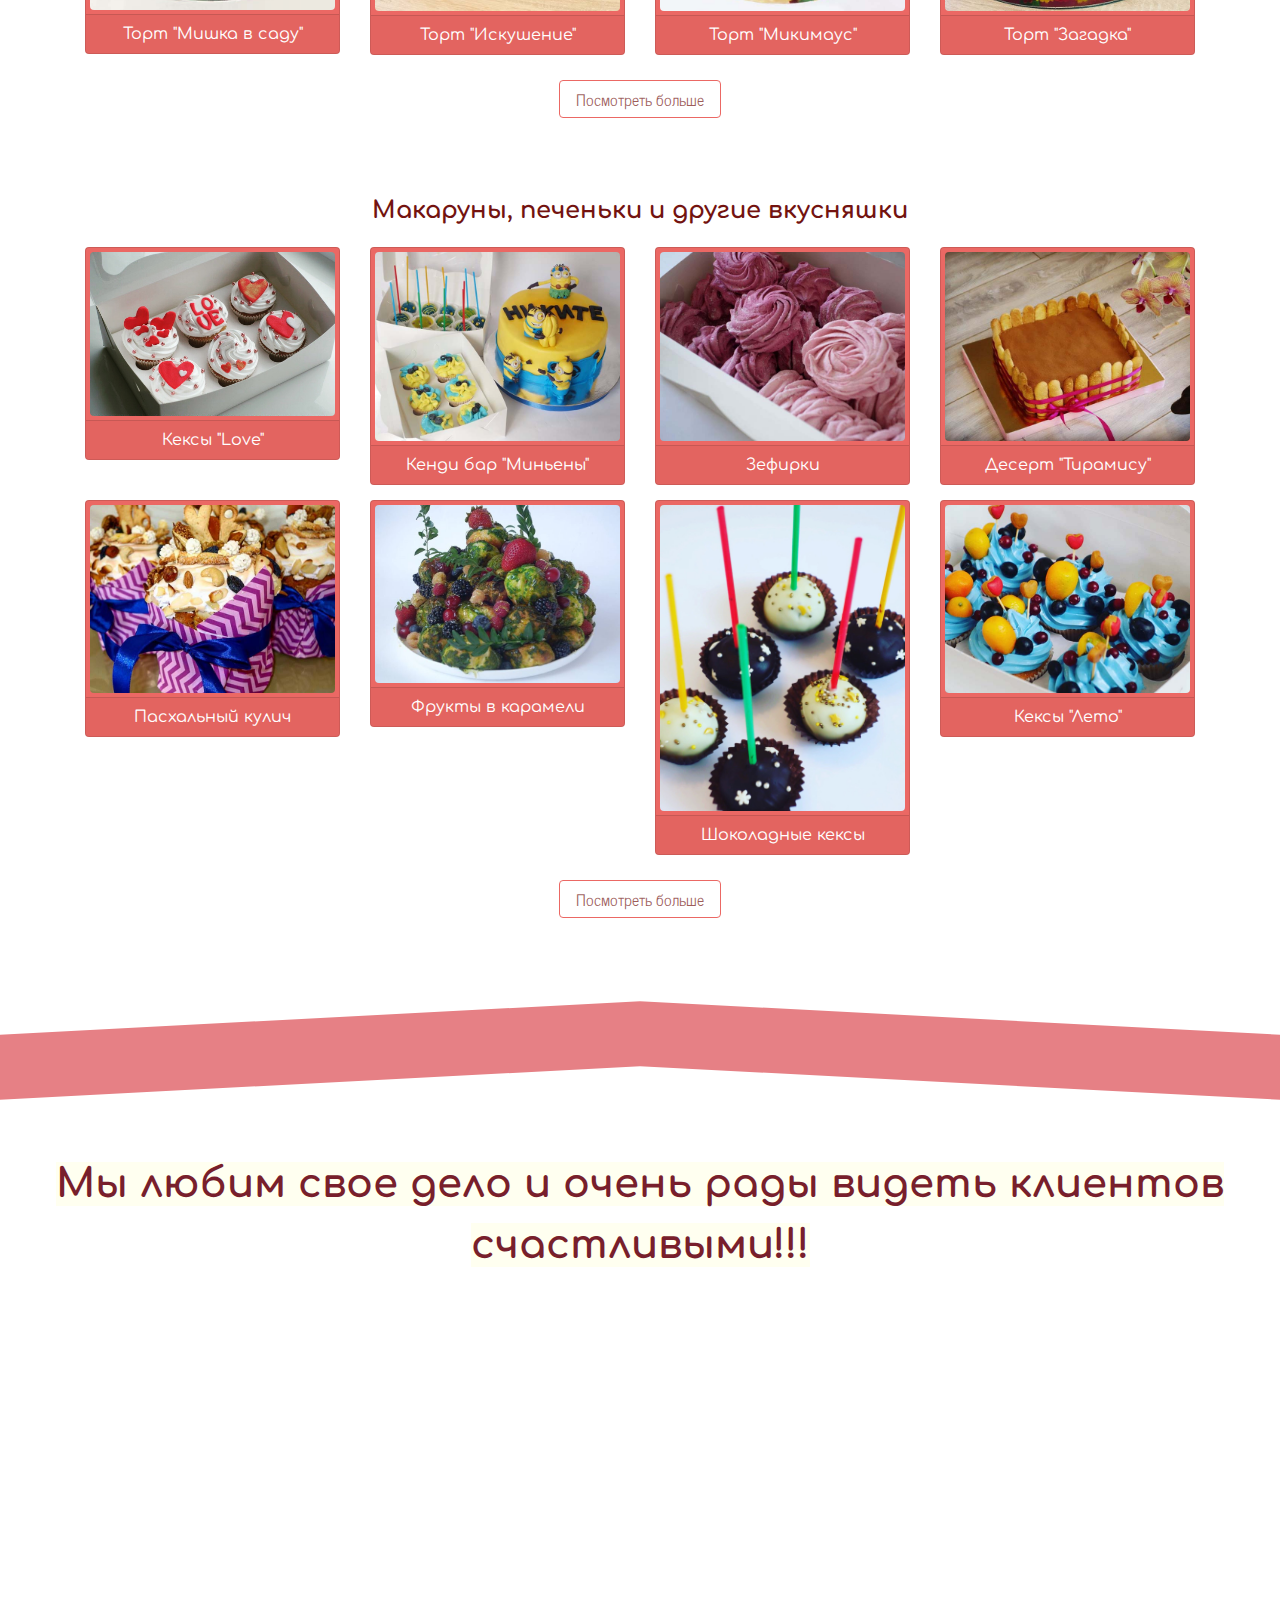
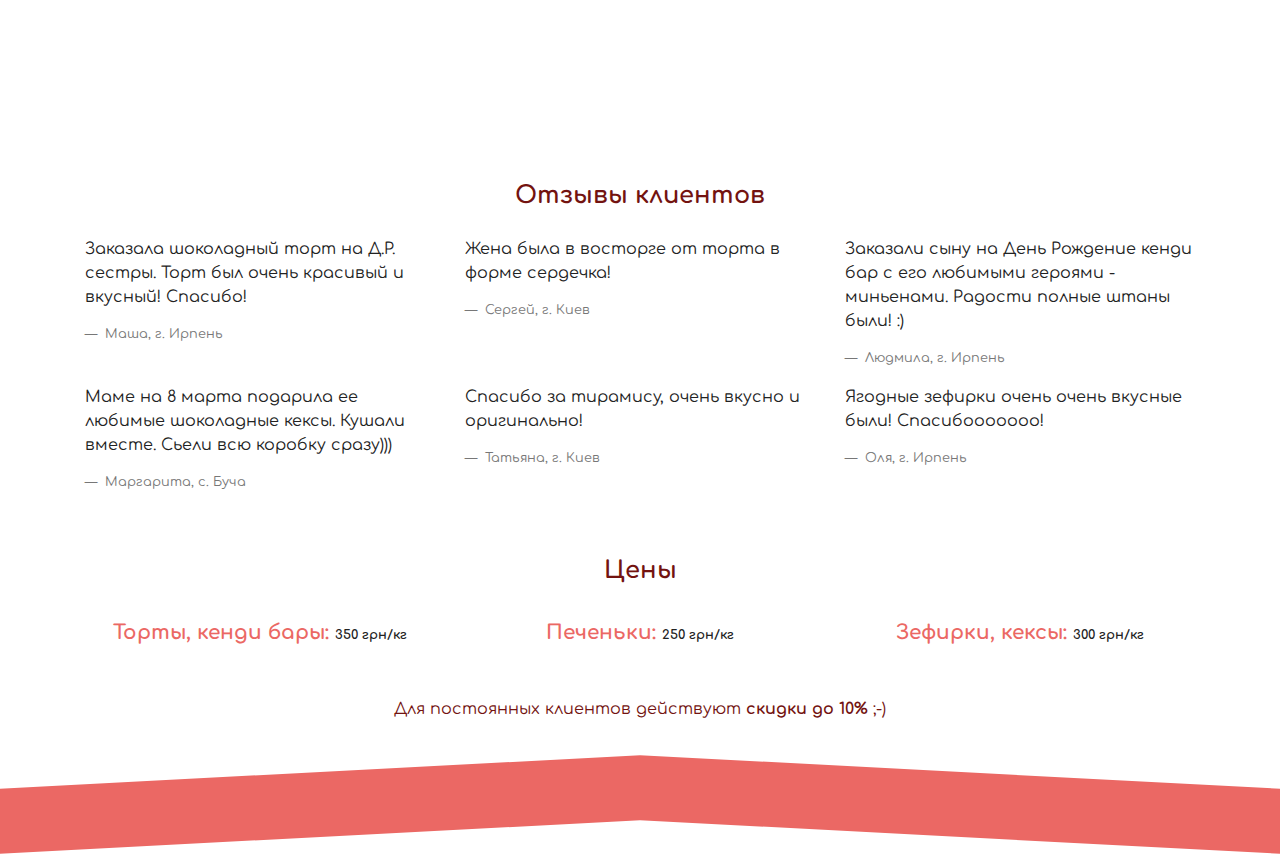
<file: index_parallax.html>
<!DOCTYPE html>
<html lang="en">
<head>
	<meta charset="UTF-8">
	<meta name="viewport" content="width=device-width, initial-scale=1, shrink-to-fit=no">

	<link rel="stylesheet" href="css/bootstrap.min.css">
	<link rel="stylesheet" href="https://use.fontawesome.com/releases/v5.4.2/css/all.css" integrity="sha384-/rXc/GQVaYpyDdyxK+ecHPVYJSN9bmVFBvjA/9eOB+pb3F2w2N6fc5qB9Ew5yIns" crossorigin="anonymous">
	<link rel="stylesheet" href="css/custom.css">	

	<title>Торты на заказ</title>
</head>
<body>
	<nav class="navbar navbar-expand-md bg-primary navbar-dark fixed-top justify-content-end" style="text-align:center">
		<button class="navbar-toggler" type="button" data-toggle="collapse" data-target="#menu">
			<span class="navbar-toggler-icon"></span>			
		</button>
		<div class="collapse navbar-collapse justify-content-center" id="menu">
			<ul class="navbar-nav">
				<li class="nav-item">
					<a href="#cakes" class="nav-link"">Торты</a>
				</li>
				<li class="nav-item">
					<a href="#sweets" class="nav-link">Вкусняшки</a>
				</li>
				<li class="nav-item">
					<a href="#" class="nav-link">Отзывы</a>
				</li>
				<li class="nav-item">
					<a href="#" class="nav-link">Цены</a>
				</li>
				<li class="nav-item">
					<a href="#" class="nav-link">Доставка</a>
				</li>
				<li class="nav-item">
					<a href="#" class="nav-link">Контакты</a>
				</li>
			</ul>
		</div>
	</nav>	
	
	<section id="hero">
		<div class="container-fluid">
			<div class="row">
				<div class="col-12">
					<h1>Торты на заказ</h1>
					<h2>Торты для Вас сделаны с любовью <i class="far fa-heart"></i>!</h2>
				</div>
			</div>
		</div>
	</section>

	<section id="features">
		<div class="container">
			<div class="row">
				<div class="col-lg-3 col-md-5 offset-lg-0 offset-md-1">
					<div class="feature-item">
						<i class="fas fa-heart"></i>
						<h3>Готовим с любовью</h3>
						<p>Все тортики и сладости делаются вручную и с любовью!</p>
						<div class="feature-item--decoration">
							<i class="fas fa-hand-holding-heart"></i>
							<i class="fab fa-gratipay"></i>
							<i class="fab fa-gratipay"></i>	
						</div>
					</div>	
				</div>
				<div class="col-lg-3 col-md-5">
					<div class="feature-item">
						<i class="fas fa-check-circle"></i>
						<h3>Только лучшее качество</h3>
						<p>При приготовлении тортов и других вкусняшек отбираются только качественные продукты. Вы достойны лучшего!</p>
					</div>	
				</div>
				<div class="col-lg-3 col-md-5 offset-lg-0 offset-md-1">
					<div class="feature-item">
						<i class="fas fa-star"></i>
						<h3>Оригинальные дизайны</h3>
						<p>При желании, ваш торт будет исполнен в оригинальном дизайне. Мы превратив любую Вашу фантазию в торт!</p>
					</div>	
				</div>
				<div class="col-lg-3 col-md-5">
					<div class="feature-item">
						<i class="fas fa-piggy-bank"></i>
						<h3>Лояльные цены и скидки</h3>
						<p>Мы придерживаемся лояльной политики ценообразования. Для постоянных клиентов также действуют скидки.</p>
					</div>	
				</div>
			</div>
		</div>

		<div class="container-fluid">
			<div class="row">
				<div class="col-12" id="chevron">					
				</div>
			</div>
		</div>
	</section>

	<section id="cakes">
		<div class="container">
			<div class="row">
					<div class="col-12">
						<h4 class="text-center">Торты</h4>	
					</div>
					<div class="col-lg-3 col-md-5 offset-lg-0 offset-md-1">
						<div class="card bg-primary text-white">
							<div class="card-body">
								<img src="img/cake1.jpg" class="img-fluid rounded" alt="Торт 'Розарий'" title="Торт 'Розарий'">	
							</div>
							<div class="card-footer">
								<p class="text-center">Торт "Розарий"</p>	
							</div>
						</div>	
					</div>
					<div class="col-lg-3 col-md-5">
						<div class="card bg-primary text-white">
							<div class="card-body">
								<img src="img/cake2.jpg" class="img-fluid rounded" alt="Торт 'Мишка'" title="Торт 'Мишка'">	
							</div>
							<div class="card-footer">
								<p class="text-center">Торт "Мишка"</p>	
							</div>
						</div>	
					</div>
					<div class="col-lg-3 col-md-5 offset-lg-0 offset-md-1">
						<div class="card bg-primary text-white">
							<div class="card-body">
								<img src="img/cake3.jpg" class="img-fluid rounded" alt="Торт 'Нежность'" title="Торт 'Нежность'">	
							</div>
							<div class="card-footer">
								<p class="text-center">Торт "Нежность"</p>	
							</div>
						</div>	
					</div>
					<div class="col-lg-3 col-md-5">
						<div class="card bg-primary text-white">
							<div class="card-body">
								<img src="img/cake4.jpg" class="img-fluid rounded" alt="Торт 'Жемчужина'" title="Торт 'Жемчужина'">	
							</div>
							<div class="card-footer">
								<p class="text-center">Торт "Жемчужина"</p>	
							</div>
						</div>	
					</div>
					<div class="col-lg-3 col-md-5 offset-lg-0 offset-md-1">
						<div class="card bg-primary text-white">
							<div class="card-body">
								<img src="img/cake5.jpg" class="img-fluid rounded" alt="Торт 'Мишка в саду'" title="Торт 'Мишка в саду'">	
							</div>
							<div class="card-footer">
								<p class="text-center">Торт "Мишка в саду"</p>	
							</div>
						</div>	
					</div>
					<div class="col-lg-3 col-md-5">
						<div class="card bg-primary text-white">
							<div class="card-body">
								<img src="img/cake6.jpg" class="img-fluid rounded" alt="Торт 'Искушение'" title="Торт 'Искушение'">	
							</div>
							<div class="card-footer">
								<p class="text-center">Торт "Искушение"</p>
							</div>
						</div>	
					</div>
					<div class="col-lg-3 col-md-5 offset-lg-0 offset-md-1">
						<div class="card bg-primary text-white">
							<div class="card-body">
								<img src="img/cake7.jpg" class="img-fluid rounded" alt="Торт 'Микимаус'" title="Торт 'Микимаус'">	
							</div>
							<div class="card-footer">
								<p class="text-center">Торт "Микимаус"</p>	
							</div>
						</div>	
					</div>
					<div class="col-lg-3 col-md-5">
						<div class="card bg-primary text-white">
							<div class="card-body">
								<img src="img/cake8.jpg" class="img-fluid rounded" alt="Торт 'Загадка'" title="Торт 'Загадка'">	
							</div>
							<div class="card-footer">
								<p class="text-center">Торт "Загадка"</p>	
							</div>
						</div>	
					</div>
			</div>
			<div class="row">
				<div class="col-12 text-center">
					<button type="button" id="button-showMoreCakes" class="btn btn-outline-primary" onclick="showMoreCakes()">Посмотреть больше</button>
				</div>
				<div id="additional-cakes">
					<div class="row">
						<div class="col-lg-3 col-md-5 offset-lg-0 offset-md-1">
							<div class="card bg-primary text-white">
								<div class="card-body">
									<img src="img/cake9.jpg" class="img-fluid rounded" alt="Торт 'С 8 Марта!'" title="Торт 'С 8 Марта!'">
								</div>
								<div class="card-footer">
									<p class="text-center">Торт "С 8 Марта!"</p>
								</div>
							</div>	
						</div>
						<div class="col-lg-3 col-md-5">
							<div class="card bg-primary text-white">
								<div class="card-body">
									<img src="img/cake10.jpg" class="img-fluid rounded" alt="Торт 'Шоколадный'" title="Торт 'Шоколадный'">
								</div>
								<div class="card-footer">
									<p class="text-center">Торт "Шоколадный"</p>	
								</div>
							</div>	
						</div>
						<div class="col-lg-3 col-md-5 offset-lg-0 offset-md-1">
							<div class="card bg-primary text-white">
								<div class="card-body">
									<img src="img/cake11.jpg" class="img-fluid rounded" alt="Торт 'Изысканость'" title="Торт 'Изысканость'">	
								</div>
								<div class="card-footer">
									<p class="text-center">Торт "Изысканость"</p>	
								</div>
							</div>	
						</div>
						<div class="col-lg-3 col-md-5">
							<div class="card bg-primary text-white">
								<div class="card-body">
									<img src="img/cake12.jpg" class="img-fluid rounded" alt="Торт 'Именной'" title="Торт 'Именной'">
								</div>
								<div class="card-footer">
									<p class="text-center">Торт "Именной"</p>
								</div>
							</div>	
						</div>	
					</div>
				</div>
			</div>
		</div>
	</section>

	<section id="sweets">
		<div class="container">
			<div class="row">
				<div class="col-12">
					<h4 class="text-center">Макаруны, печеньки и другие вкусняшки</h4>
				</div>
					<div class="col-lg-3 col-md-5 offset-lg-0 offset-md-1">
						<div class="card bg-primary text-white">
							<div class="card-body">
								<img src="img/sweet1.jpg" alt="Кексы 'Love'"class="img-fluid rounded" title="Кексы 'Love'">		
							</div>
							<div class="card-footer">
								<p class="text-center">Кексы "Love"</p>
							</div>	
						</div>	
					</div>
					<div class="col-lg-3 col-md-5">
						<div class="card bg-primary text-white">
							<div class="card-body">
								<img src="img/sweet2.jpg" alt="Кенди бар 'Веселые Миньены'"class="img-fluid rounded" title="Кенди бар 'Веселые Миньены'">		
							</div>
							<div class="card-footer">
								<p class="text-center">Кенди бар "Миньены"</p>
							</div>	
						</div>	
					</div>
					<div class="col-lg-3 col-md-5 offset-lg-0 offset-md-1">
						<div class="card bg-primary text-white">
							<div class="card-body">
								<img src="img/sweet3.jpg" alt="Зефирки"class="img-fluid rounded" title="Зефирки">
							</div>
							<div class="card-footer">
								<p class="text-center">Зефирки</p>
							</div>
						</div>	
					</div>
					<div class="col-lg-3 col-md-5">
						<div class="card bg-primary text-white">
							<div class="card-body">
								<img src="img/sweet4.jpg" alt="Десерт 'Тирамису'"class="img-fluid rounded" title="Десерт 'Тирамису'">
							</div>
							<div class="card-footer">
								<p class="text-center">Десерт "Тирамису"</p>
							</div>	
						</div>	
					</div>
					<div class="col-lg-3 col-md-5 offset-lg-0 offset-md-1">
						<div class="card bg-primary text-white">
							<div class="card-body">
								<img src="img/sweet5.jpg" alt="Пасхальный кулич"class="img-fluid rounded" title="Пасхальный кулич">		
							</div>
							<div class="card-footer">
								<p class="text-center">Пасхальный кулич</p>
							</div>	
						</div>	
					</div>
					<div class="col-lg-3 col-md-5">
						<div class="card bg-primary text-white">
							<div class="card-body">
								<img src="img/sweet6.jpg" alt="Фрукты в карамели"class="img-fluid rounded" title="Фрукты в карамели">
							</div>
							<div class="card-footer">
								<p class="text-center">Фрукты в карамели</p>
							</div>	
						</div>	
					</div>
					<div class="col-lg-3 col-md-5 offset-lg-0 offset-md-1">
						<div class="card bg-primary text-white">
							<div class="card-body">
								<img src="img/sweet7.jpg" alt="Шоколадные кексы"class="img-fluid rounded" title="Шоколадные кексы">
							</div>
							<div class="card-footer">
								<p class="text-center">Шоколадные кексы</p>
							</div>	
						</div>	
					</div>
					<div class="col-lg-3 col-md-5">
						<div class="card bg-primary text-white">
							<div class="card-body">
								<img src="img/sweet8.jpg" alt="Кексы 'Лето'"class="img-fluid rounded" title="Кексы 'Лето'">	
							</div>
							<div class="card-footer">
								<p class="text-center">Кексы "Лето"</p>
							</div>
						</div>
					</div>
			</div>
			<div class="row">
				<div class="col-12 text-center">
					<button type="button" id="button-showMoreSweets" class="btn btn-outline-primary" onclick="showMoreSweets()">Посмотреть больше</button>
				</div>
				<div id="additional-sweets">
					<div class="row">
						<div class="col-lg-3 col-md-5 offset-lg-0 offset-md-1">
						<div class="card bg-primary text-white">
							<div class="card-body">
								<img src="img/sweet9.jpg" alt="Кексы 'Ягодки'"class="img-fluid rounded" title="Кексы 'Ягодки'">		
							</div>
							<div class="card-footer">
								<p class="text-center">Кексы "Ягодки"</p>
							</div>	
						</div>	
					</div>
					<div class="col-lg-3 col-md-5">
						<div class="card bg-primary text-white">
							<div class="card-body">
								<img src="img/sweet10.jpg" alt="Яйцо Фаберже"class="img-fluid rounded" title="Яйцо Фаберже">		
							</div>
							<div class="card-footer">
								<p class="text-center">Яйцо Фаберже</p>
							</div>	
						</div>	
					</div>
					<div class="col-lg-3 col-md-5 offset-lg-0 offset-md-1">
						<div class="card bg-primary text-white">
							<div class="card-body">
								<img src="img/sweet11.jpg" alt="Печенье 'С 8 Марта'"class="img-fluid rounded" title="Печенье 'С 8 Марта'">
							</div>
							<div class="card-footer">
								<p class="text-center">Печенье "С 8 Марта"</p>
							</div>
						</div>	
					</div>
					<div class="col-lg-3 col-md-5">
						<div class="card bg-primary text-white">
							<div class="card-body">
								<img src="img/sweet12.jpg" alt="Кексы 'Бусинки'"class="img-fluid rounded" title="Кексы 'Бусинки'">
							</div>
							<div class="card-footer">
								<p class="text-center">Кексы "Бусинки"</p>
							</div>	
						</div>	
					</div>
					</div>
				</div>
			</div>
		</div>

		<div class="container-fluid">
			<div class="row">
				<div class="col-12" id="before-parallax"></div>
				<div class="col-12 parallax">
					<p class="text-center"><span>Мы любим свое дело и очень рады видеть клиентов счастливыми!!!</span></p>
					</p>	
				</div>
				<div class="col-12" id="after-parallax"></div>		
			</div>
		</div>
	</section>




	
	<section id="reviews">	
		<div class="container">		
			<div class="row">
				<div class="col-12">
					<h4 class="text-center">Отзывы клиентов</h4>
				</div>
				<div class="col-lg-4 col-md-5 offset-lg-0 offset-md-1">
					<blockquote class="blockquote">
						<p>Заказала шоколадный торт на Д.Р. сестры. Торт был очень красивый и вкусный! Спасибо!</p>
						<footer class="blockquote-footer">
						Маша, г. Ирпень	
						</footer>
					</blockquote>
				</div>
				<div class="col-lg-4 col-md-5">
					<blockquote class="blockquote">
						<p>Жена была в восторге от торта в форме сердечка!</p>
						<footer class="blockquote-footer">
						Сергей, г. Киев	
						</footer>
					</blockquote>
				</div>
				<div class="col-lg-4 col-md-5 offset-lg-0 offset-md-1">
					<blockquote class="blockquote">
						<p>Заказали сыну на День Рождение кенди бар с его любимыми героями - миньенами. Радости полные штаны были! :)</p>
						<footer class="blockquote-footer">
						Людмила, г. Ирпень	
						</footer>
					</blockquote>
				</div>
				<div class="col-lg-4 col-md-5">
					<blockquote class="blockquote">
						<p>Маме на 8 марта подарила ее любимые шоколадные кексы. Кушали вместе. Сьели всю коробку сразу)))</p>
						<footer class="blockquote-footer">
						Маргарита, с. Буча
						</footer>
					</blockquote>
				</div>
				<div class="col-lg-4 col-md-5 offset-lg-0 offset-md-1">
					<blockquote class="blockquote">
						<p>Спасибо за тирамису, очень вкусно и оригинально!</p>
						<footer class="blockquote-footer">
						Татьяна, г. Киев	
						</footer>
					</blockquote>
				</div>
				<div class="col-lg-4 col-md-5">
					<blockquote class="blockquote">
						<p>Ягодные зефирки очень очень вкусные были! Спасибооооооо!</p>
						<footer class="blockquote-footer">
						Оля, г. Ирпень	
						</footer>
					</blockquote>
				</div>
			</div>	
		</div>			
	</section>

	<!--<section id="postReviews">
			<div class="container">
				<div class="row">
					<div class="col-12">
						<p>Мы любим свое дело и очень рады видеть клиентов счастливыми!!!</p>
					</div>
				</div>
			</div>	
	</section>-->


	<section id="price">
		<div class="container">
			<div class="row">
				<div class="col-12">
					<h4 class="text-center">Цены</h4> 
				</div>
				<div class="col-lg-4 col-md-6">
					<h5>Торты, кенди бары: <span>350 грн/кг</span></h5>	
				</div>
				<div class="col-lg-4 col-md-6">
					<h5>Печеньки: <span>250 грн/кг</span></h5>	
				</div>
				<div class="col-lg-4 col-md-6 offset-lg-0 offset-md-3">
					<h5>Зефирки, кексы: <span>300 грн/кг</span></h5>	
				</div>
				<div class="col-8 offset-2">
					<p class="sale">
					  Для постоянных клиентов действуют <strong>скидки до 10%</strong> ;-)
					</p>
				</div>
			</div>
		</div>

		<div class="container-fluid">
			<div class="row">
					<div class="col-12" id="chevron-end">
					</div>
			</div>
		</div>
	</section>

	<script src="https://code.jquery.com/jquery-3.2.1.slim.min.js" integrity="sha384-KJ3o2DKtIkvYIK3UENzmM7KCkRr/rE9/Qpg6aAZGJwFDMVNA/GpGFF93hXpG5KkN" crossorigin="anonymous"></script>
	<script src="https://cdnjs.cloudflare.com/ajax/libs/popper.js/1.12.9/umd/popper.min.js" integrity="sha384-ApNbgh9B+Y1QKtv3Rn7W3mgPxhU9K/ScQsAP7hUibX39j7fakFPskvXusvfa0b4Q" crossorigin="anonymous"></script>
	<script src="js/bootstrap.min.js"></script>
	<script src="js/custom.js"></script>
</body>
</html>
</file>
<file: css/custom.css>
@import url('https://fonts.googleapis.com/css?family=Comfortaa:300,400,700');
/* font-family: 'Comfortaa', cursive; */

.nav-link {
	color:rgba(255, 255, 255, 0.9) !important;
	font-family: 'Comfortaa', cursive;
	font-size: 1.2rem;
	font-weight: bold;
}

.nav-link:hover, .nav-link:focus {
	color: rgba(120, 31, 44, 0.95) !important;
}

/*hero section*/
#hero {
	background-image: url(../img/hero.jpg);
	background-color:rgb(245, 245, 245);
	min-height:600px;
	background-repeat: no-repeat;
	background-position-x: center;
	-webkit-background-size: contain;
	background-size: contain;
	text-align: center;
	padding-top: 70px;
}

#hero h1 {
	font-family: 'Comfortaa', cursive;
	color: rgba(120, 31, 44, 0.95);
	font-weight: 700;
}

#hero h2 {
	font-family: 'Comfortaa', cursive;
	color: rgba(120, 31, 44, 0.95);
	letter-spacing: 3px;
}

/*features section*/
#features {
	padding-top: 100px;
	padding-bottom: 75px;
	text-align: center;
	font-family: 'Comfortaa', cursive;
}

.feature-item > i.fas {
	padding-bottom: 35px;
	color: rgb(235, 104, 100);
	font-size: 55px;
}

#features h3 {
	font-family: 'Comfortaa', cursive;
	color: rgb(115, 19, 16);
}

.feature-item--decoration > i {
	color: rgb(115, 19, 16);
}

/*chevron*/
#chevron {
	position: relative;
	margin-top: 35px;
	height: 65px;
}

#chevron:before {
	content: "";
	position: absolute;
	top:0;
	left:0;
	height: 100%;
	width: 50%;
	background-color: rgb(235, 104, 100);
	transform: skew(0, 3deg);
}

#chevron:after {
	content: "";
	position: absolute;
	top:0;
	right:0;
	height: 100%;
	width: 50%;
	background-color: rgb(235, 104, 100);
	transform: skew(0, -3deg);
}

/*chevron-end*/
#chevron-end {
	position: relative;
	margin-top: 35px;
	height: 65px;
}

#chevron-end:before {
	content: "";
	position: absolute;
	top:0;
	left: 0;
	height: 100%;
	width: 50%;
	background-color: rgb(235, 104, 100);
	transform: skew(0, -3deg);
}

#chevron-end:after {
	content: "";
	position: absolute;
	top:0;
	right: 0;
	height: 100%;
	width: 50%;
	background-color: rgb(235, 104, 100);
	transform: skew(0, 3deg);
}


/*cakes & sweet sections*/
#cakes {
	/*background-color: rgba(235, 104, 100, 0.85);*/
	padding-top: 35px;
}

#sweets {
	/*background-color: rgba(235, 104, 100, 0.85);*/
	padding-top: 55px;
}


#cakes h4, #sweets h4{
	font-family: 'Comfortaa', cursive;
	color: rgb(115, 19, 16);
}

#button-showMoreCakes, #button-showMoreSweets {
	margin-top: 25px;
	margin-bottom: 25px;
	color: rgba(115, 19, 16, 0.7);
	font-weight: 300;
}

#additional-cakes, #additional-sweets {
	display: none;
	padding-right: 15px;
    padding-left: 15px;
}

/*styles for cards in sections cakes & sweets*/
.card {
	margin-top: 15px;
	font-family: 'Comfortaa', cursive;
}

.card-body {
	padding: 4px;
}

.card-footer {
	padding: 7px;
}

.card-footer > p {
	margin-bottom: 0;
}


/*reviews section*/
#reviews {
	padding-top: 50px;
	font-family: 'Comfortaa', cursive;
}

#reviews h4 {
	font-family: 'Comfortaa', cursive;
	color: rgb(115, 19, 16);
	padding-bottom: 20px;
}

#reviews blockquote {
	font-size: 1rem;
}

/*postReviews section*/
#postReviews {
	background-image:url("../img/birthday-party.jpg");
	min-height:550px;
	background-repeat: no-repeat;
	background-position-x: center;
	-webkit-background-size: contain;
	background-size: contain;
	text-align: center;
	padding-top: 500px;
	color: rgb(255, 255, 255);
	font-size: 1.5rem;
	font-family: 'Comfortaa', cursive;
	font-weight: 700;
}


/*price*/
#price {
	padding-top: 50px;
	font-family: 'Comfortaa', cursive;
	text-align:center;
}

#price h4 {
	font-family: 'Comfortaa', cursive;
	color: rgb(115, 19, 16);
	padding-bottom: 20px;
}

#price h5 {
	font-family: 'Comfortaa', cursive;
	color: rgb(235, 104, 100);
	padding: 10px;
	border-radius: 3px;
}

#price h5 > span {
	margin-bottom: 45px;
	font-size: 0.8rem;
	color: rgb(34, 34, 34);
}

p.sale {
	color: rgb(115, 19, 16);
	padding-top: 35px;
}

#price p.sale > span {
	color: rgb(235, 104, 100);
}

/*parallax*/
#before-parallax {
	position: relative;
	margin-top: 75px;
	height: 65px;
}

#before-parallax:before {
	content: "";
	position: absolute;
	top:0;
	left: 0;
	height: 100%;
	width: 50%;
	background-color: rgb(230, 128, 133);
	transform: skew(0, -3deg);
	z-index:10;
}

#before-parallax:after {
	content: "";
	position: absolute;
	top:0;
	right: 0;
	height: 100%;
	width: 50%;
	background-color: rgb(230, 128, 133);
	transform: skew(0, 3deg);
	z-index:10;
}

.parallax {
    /* The image used */
    background-image: url('../img/birthday-party.jpg');
    top:-30px;

    /* Set a specific height */
    min-height: 650px; 

    /* Create the parallax scrolling effect */
    background-attachment: fixed;
    background-position: center;
    background-repeat: no-repeat;
    background-size: cover;
}

.parallax > p {
	margin-top:100px;
	font-size: 2.5rem;

}

.parallax > p > span {
	color: rgb(120, 31, 44);
	background-color: rgba(255, 255, 225, 0.5);
	font-family: 'Comfortaa', cursive;
	font-weight: 700;
}

#after-parallax {
	position: relative;
	height: 65px;
	margin-top: -65px;
}

#after-parallax:before {
	content: "";
	position: absolute;
	top:0;
	left: 0;
	height: 100%;
	width: 50%;
	background-color: rgb(255, 255, 255);
	transform: skew(0, 3deg);
	z-index:10;
}

#after-parallax:after {
	content: "";
	position: absolute;
	top:0;
	right: 0;
	height: 100%;
	width: 50%;
	background-color: rgb(255, 255, 255);
	transform: skew(0, -3deg);
	z-index:10;
}

/*delivery*/ 

#delivery {
	padding-top: 50px;
	font-family: 'Comfortaa', cursive;
	text-align:center;
}

#delivery h4 {
	font-family: 'Comfortaa', cursive;
	color: rgb(115, 19, 16);
	padding-bottom: 20px;
}

#way a {
	margin-bottom: 30px;
}

.btn-outline-secondary {
	font-family: 'Comfortaa', cursive;
	font-weight: 300;
	color: rgb(34, 34, 34);
}

/*contacts*/ 
#contacts {
	margin-top: 50px;
	font-family: 'Comfortaa', cursive;
	text-align:center;
}
</file>
